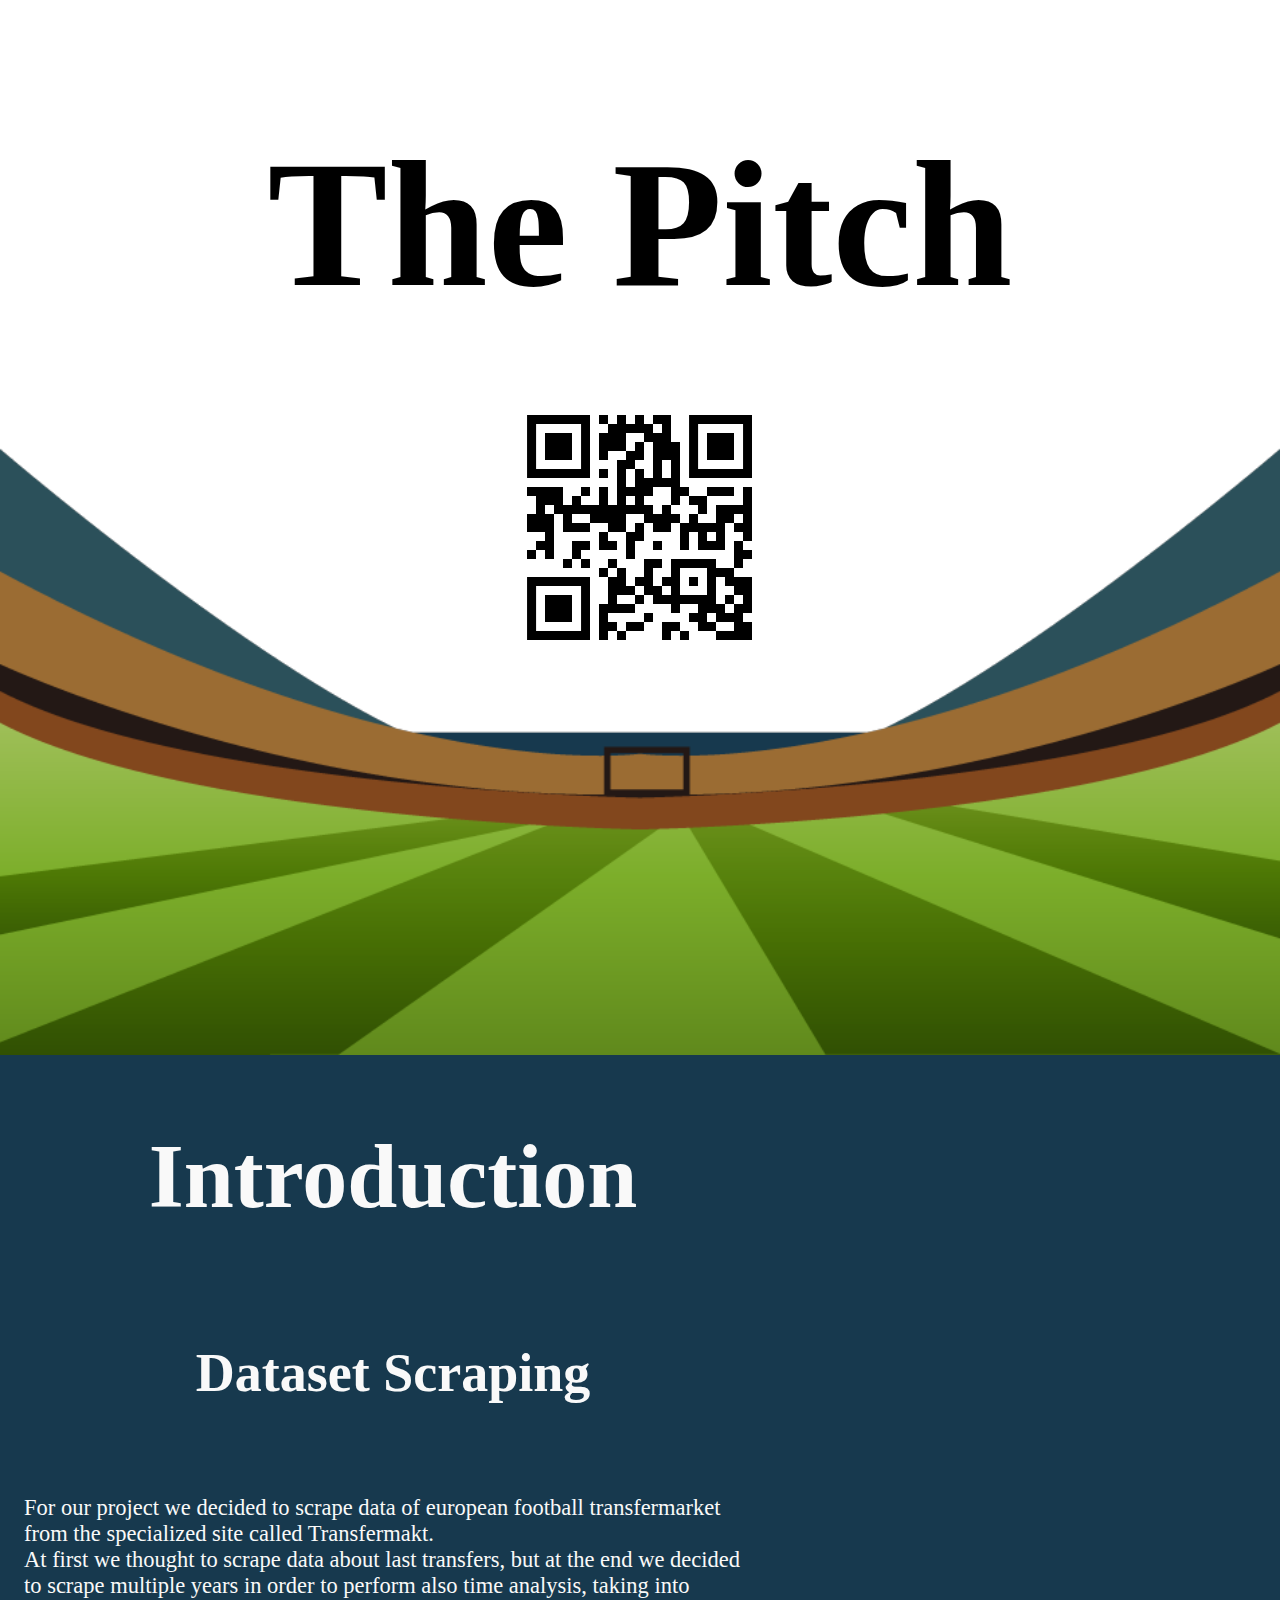
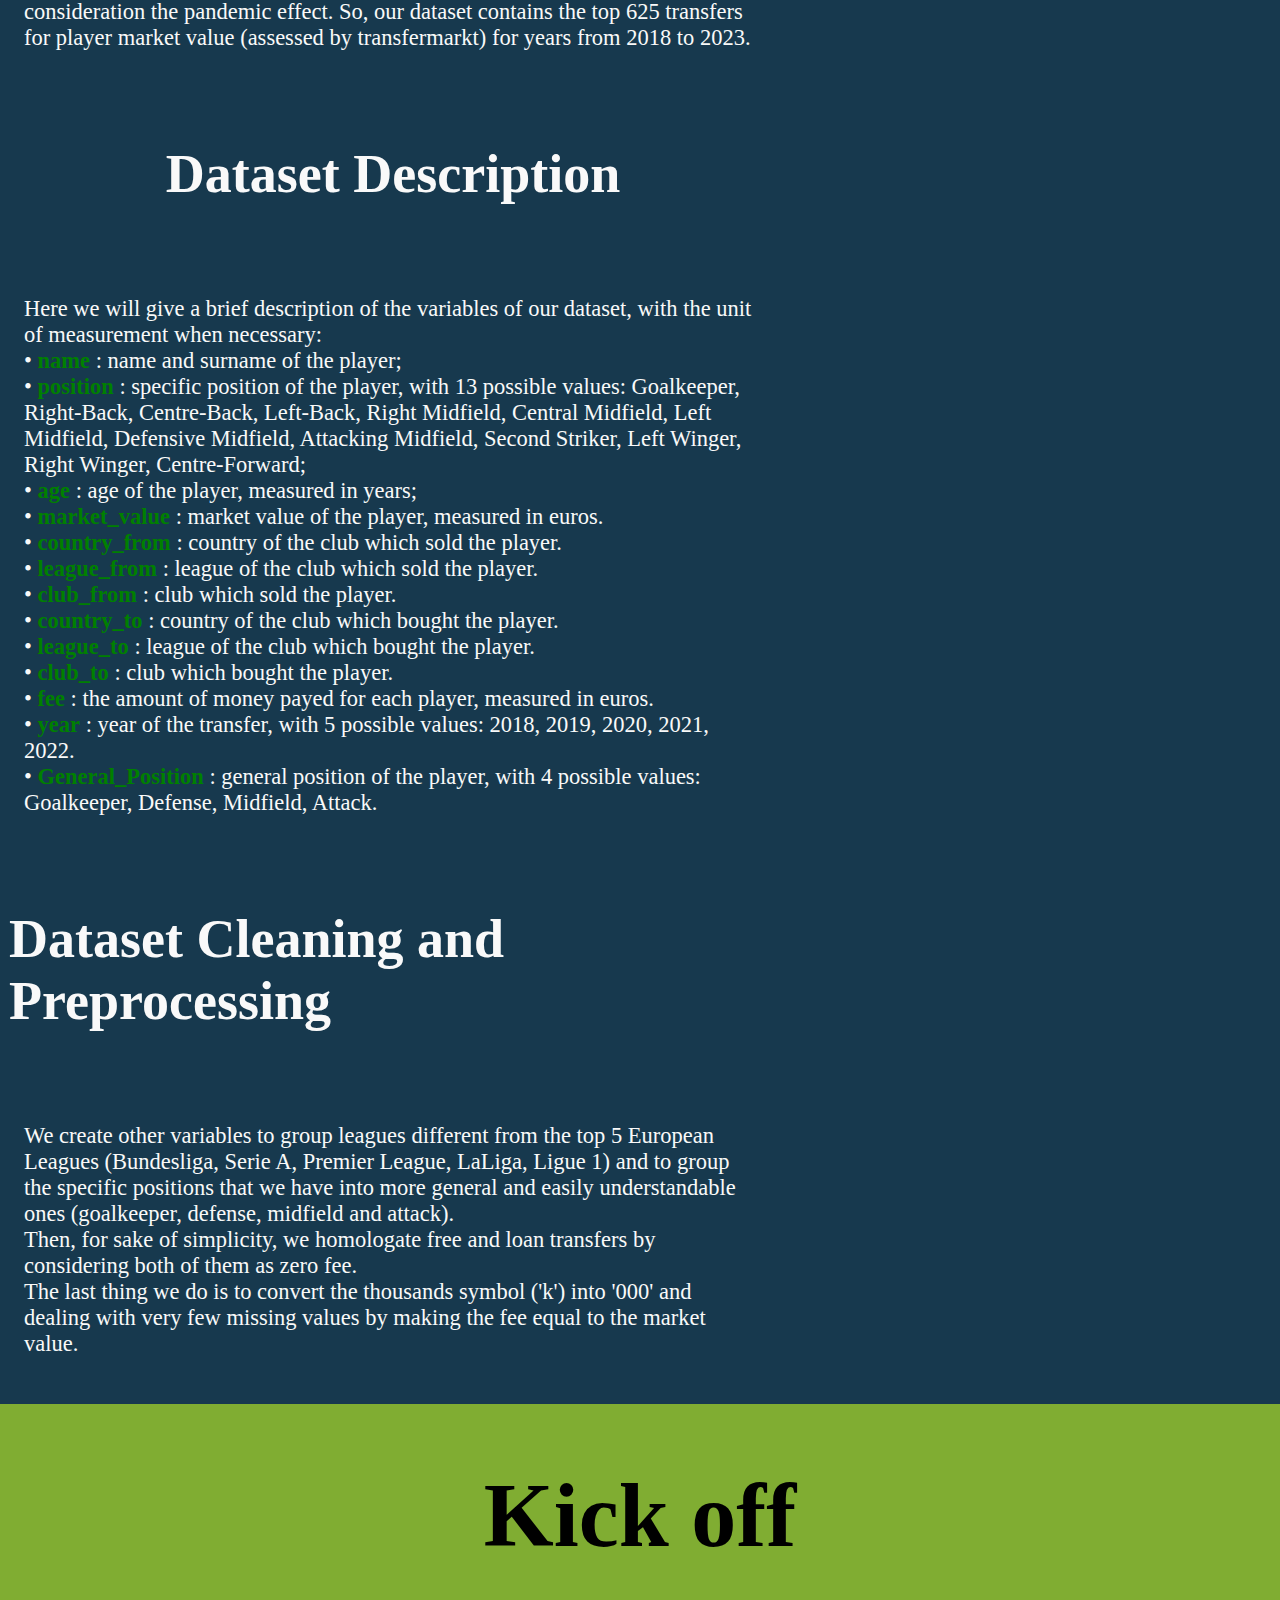
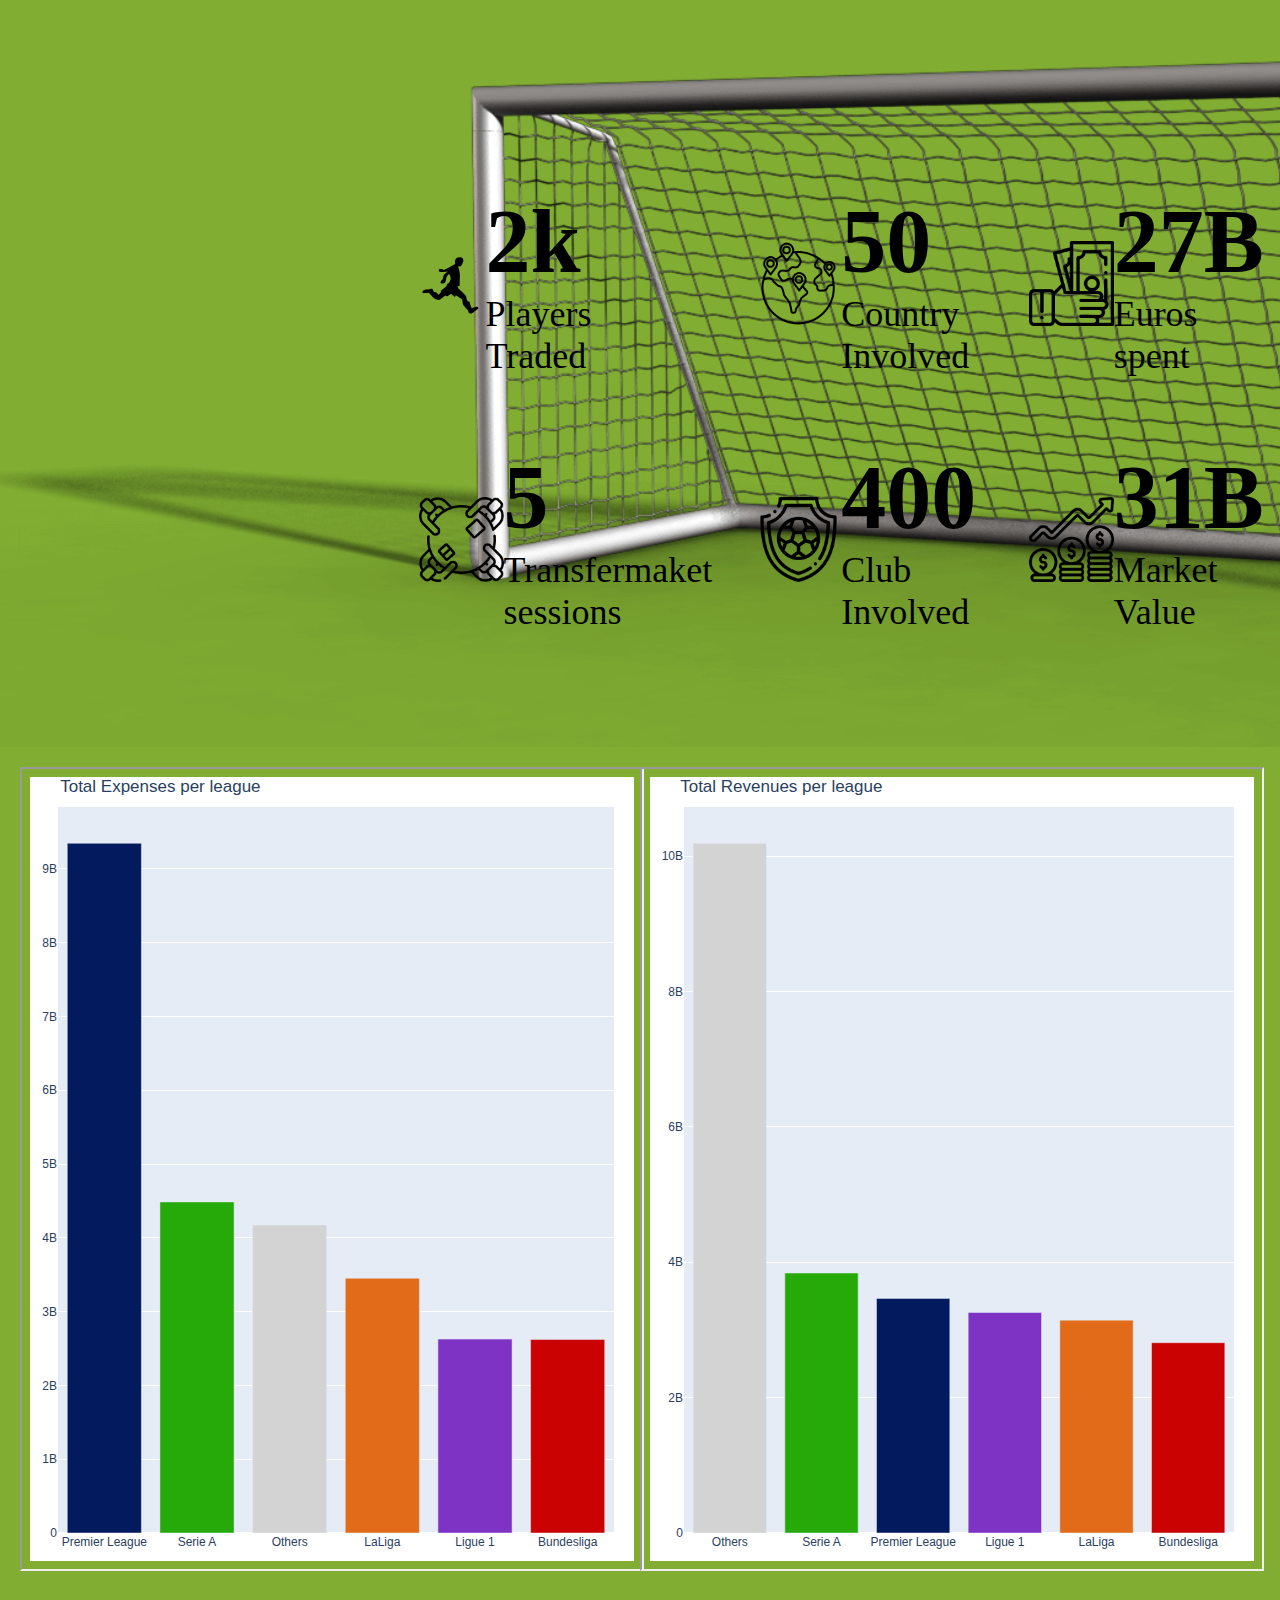
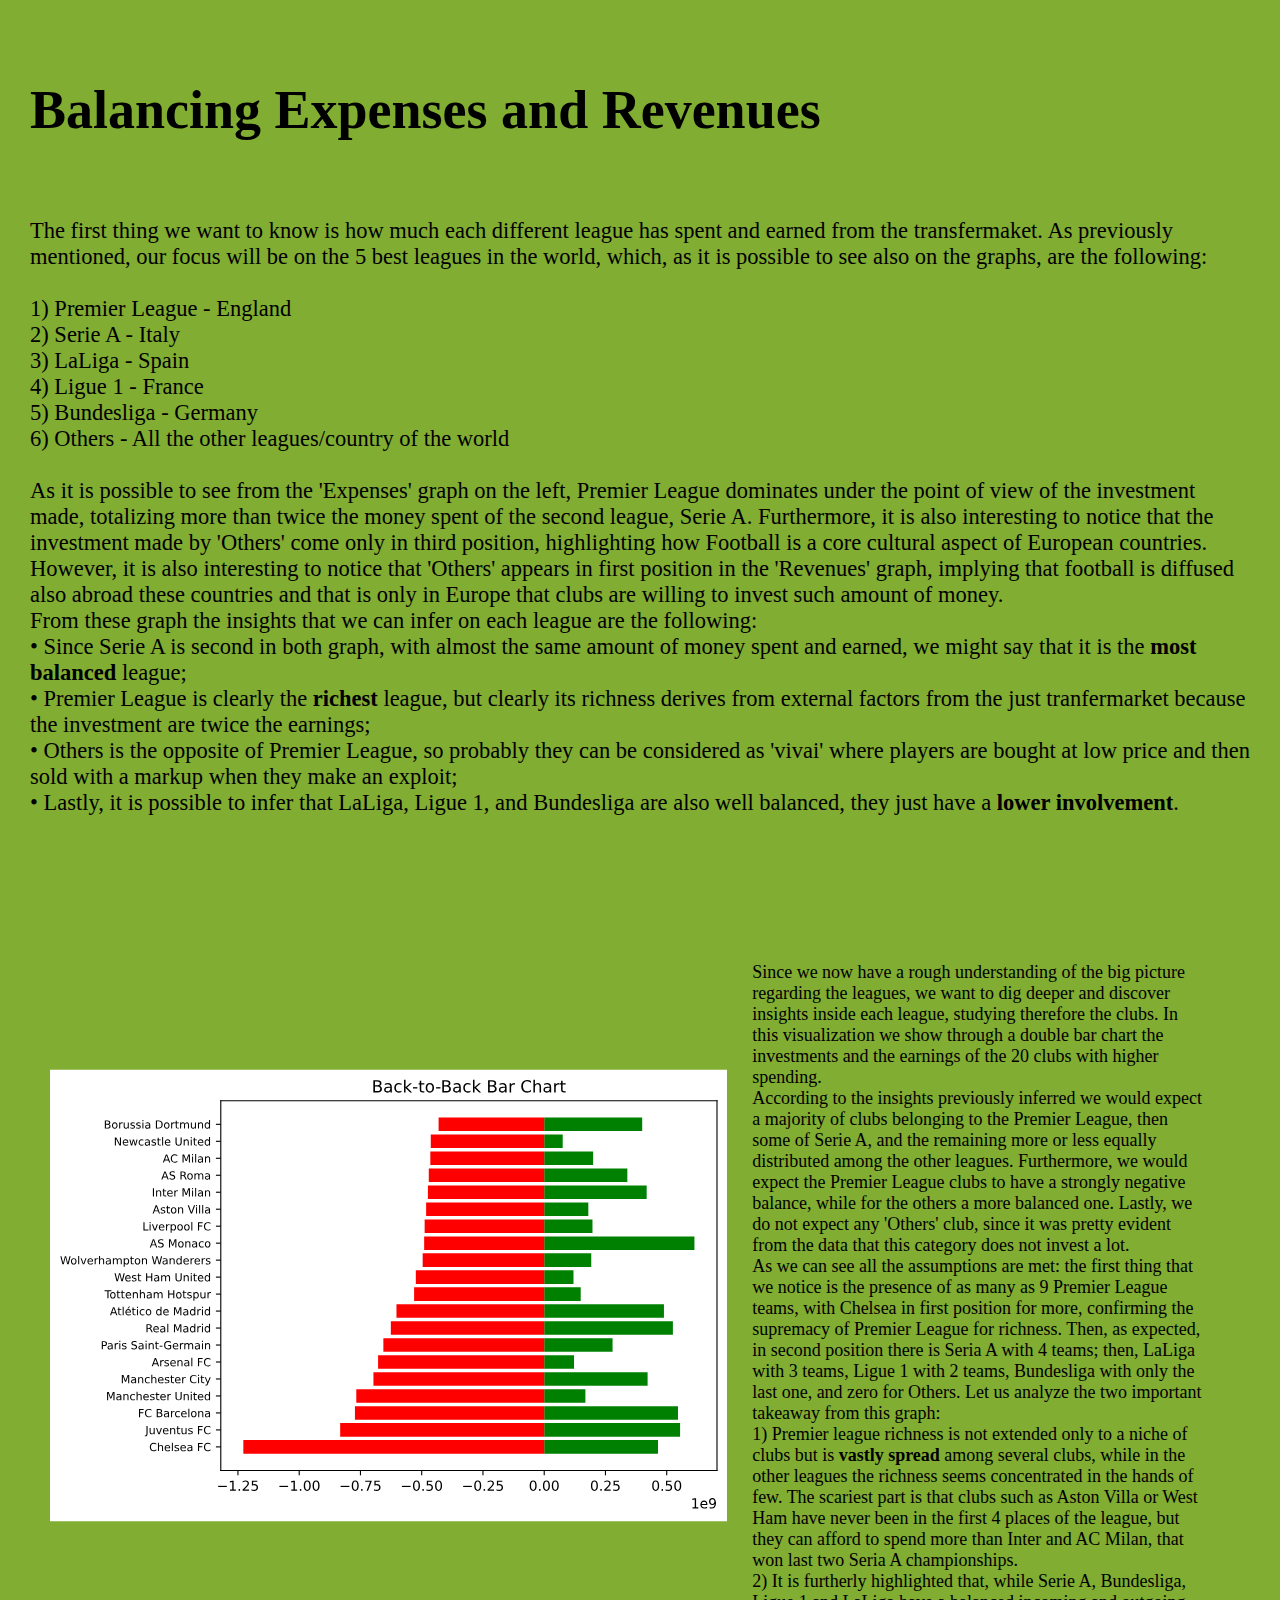
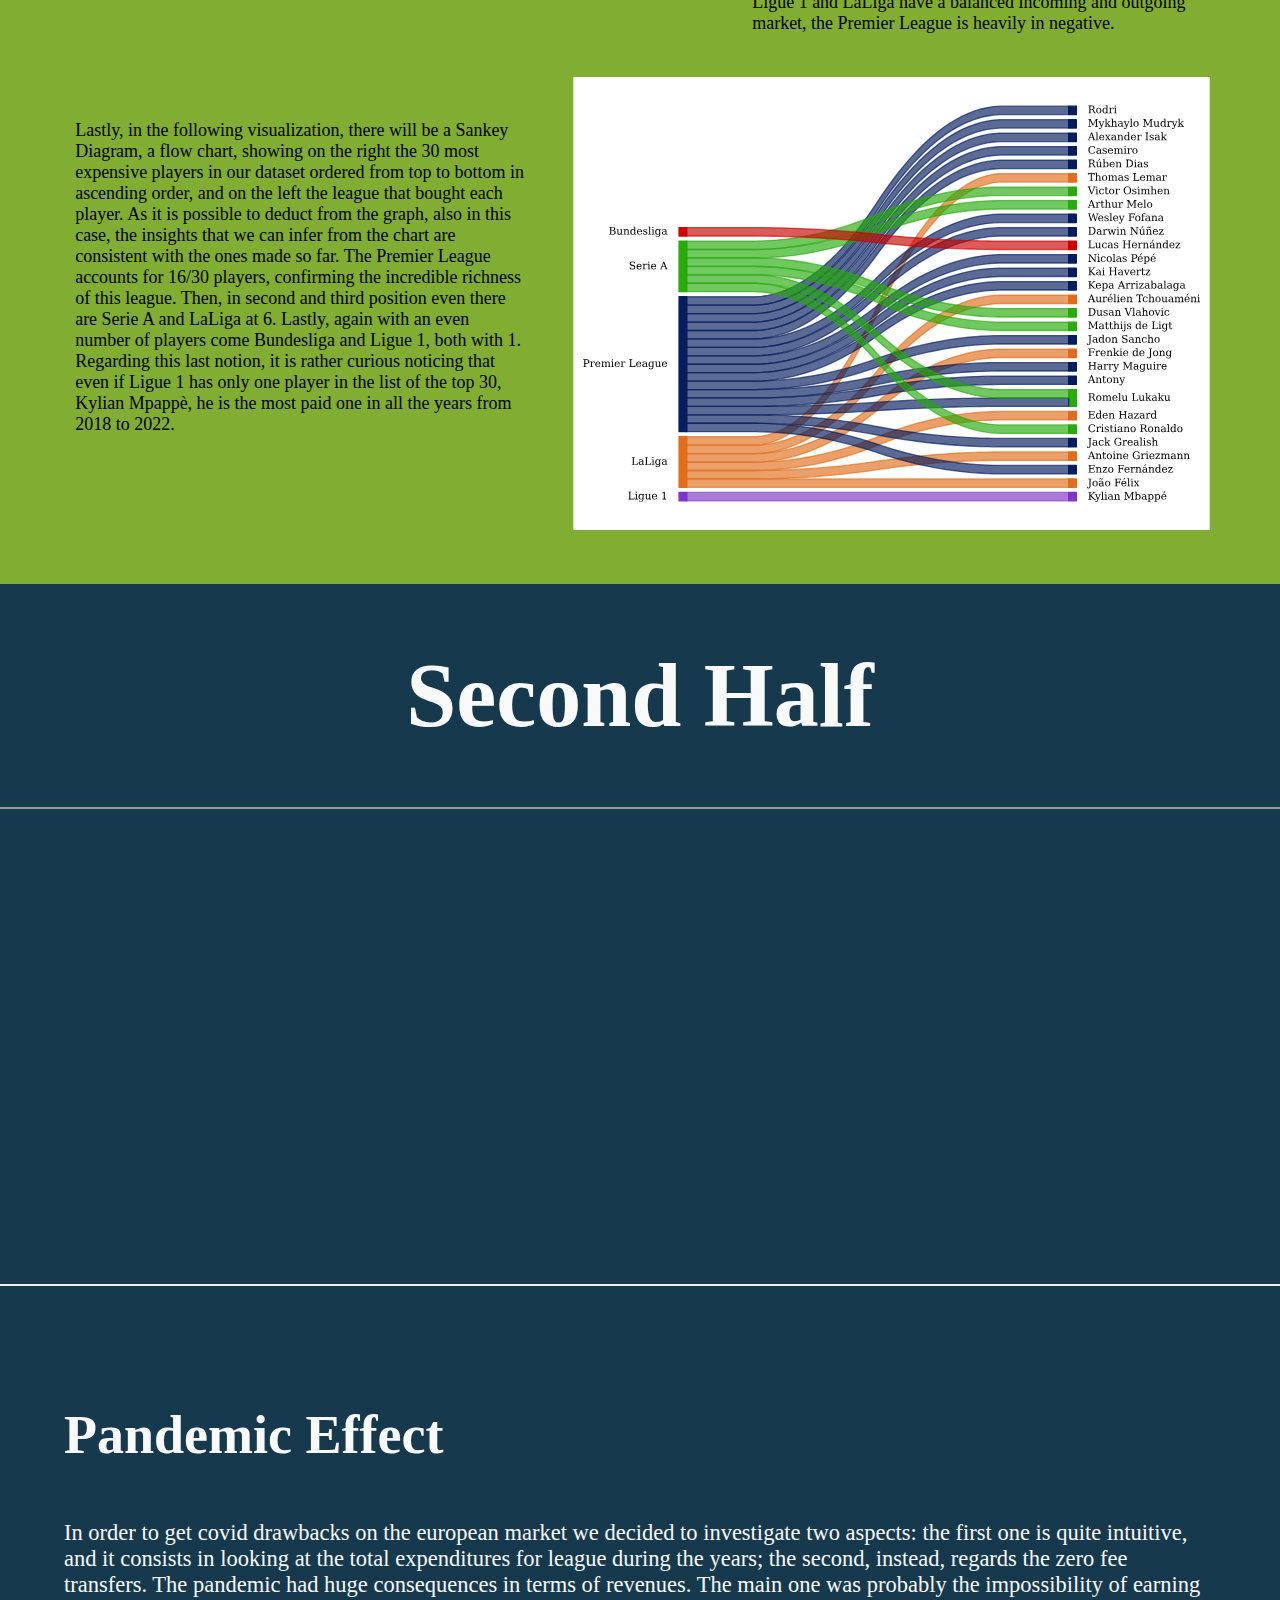
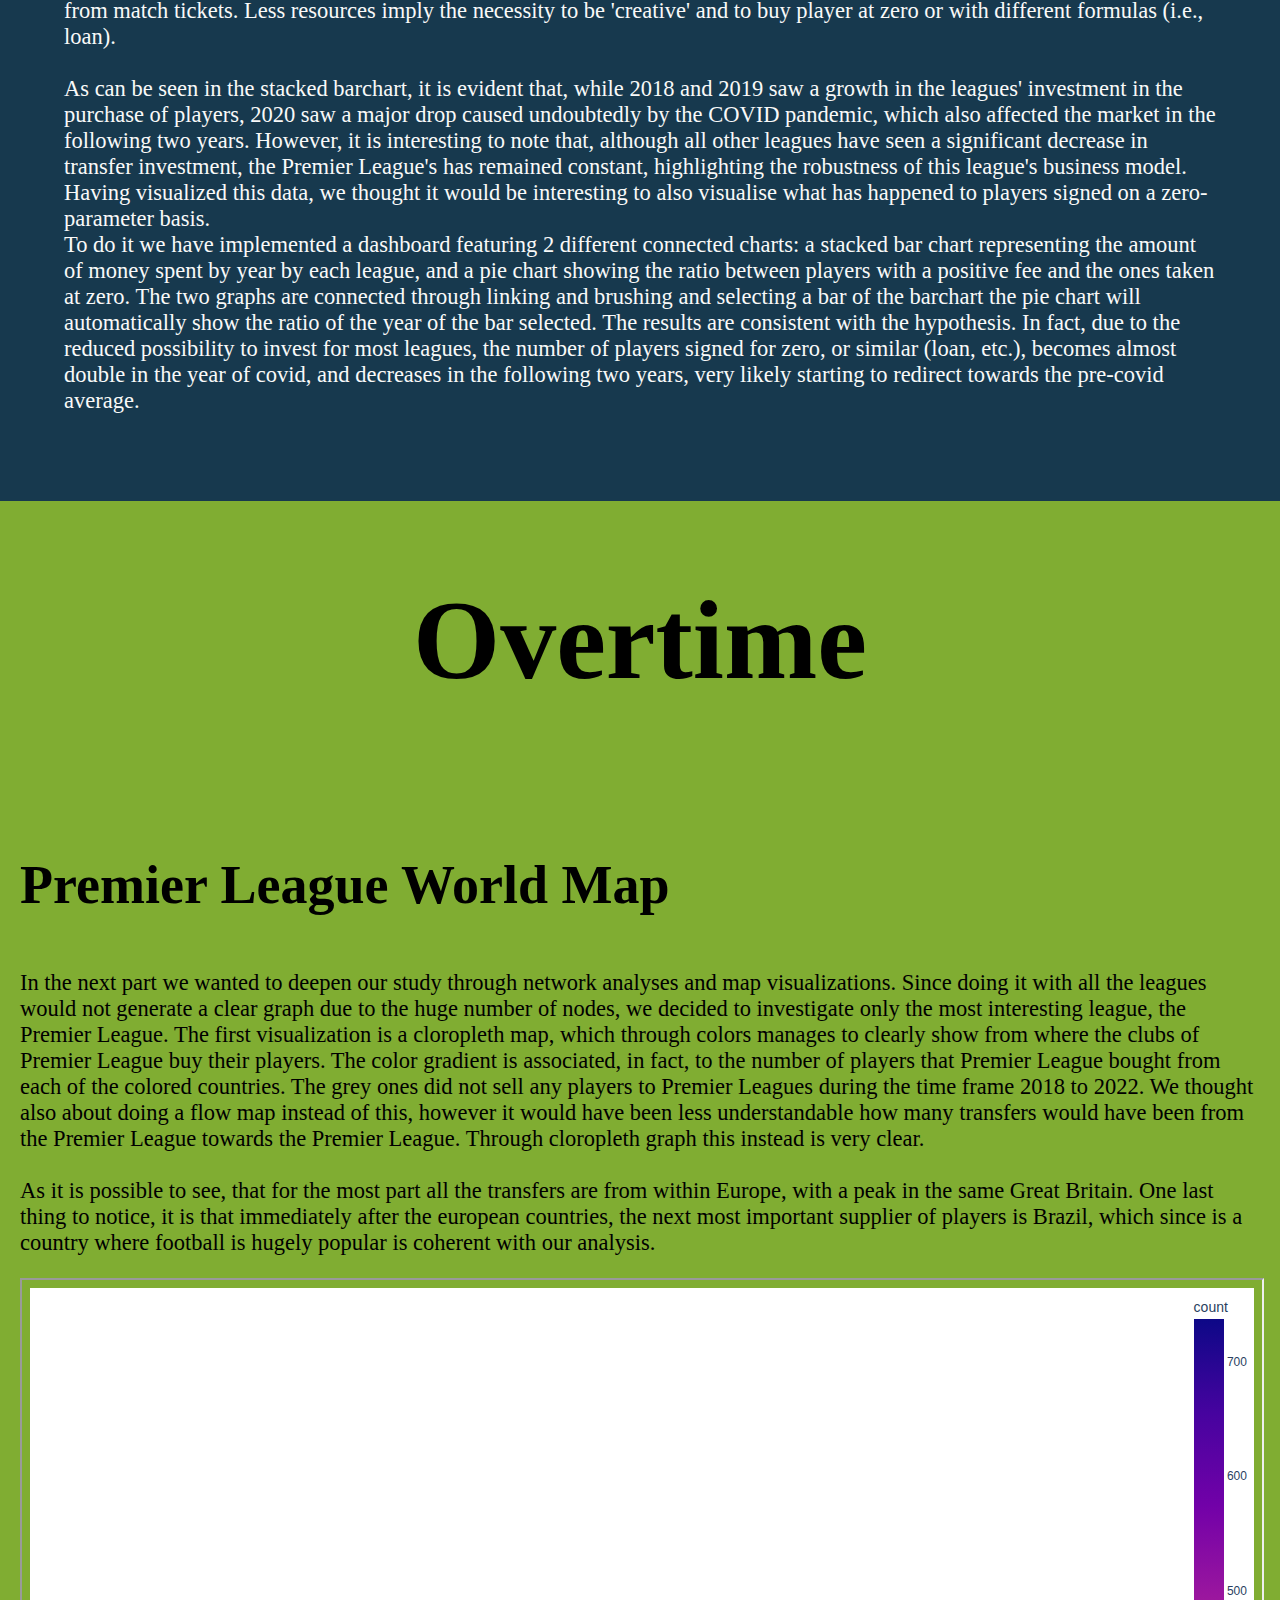
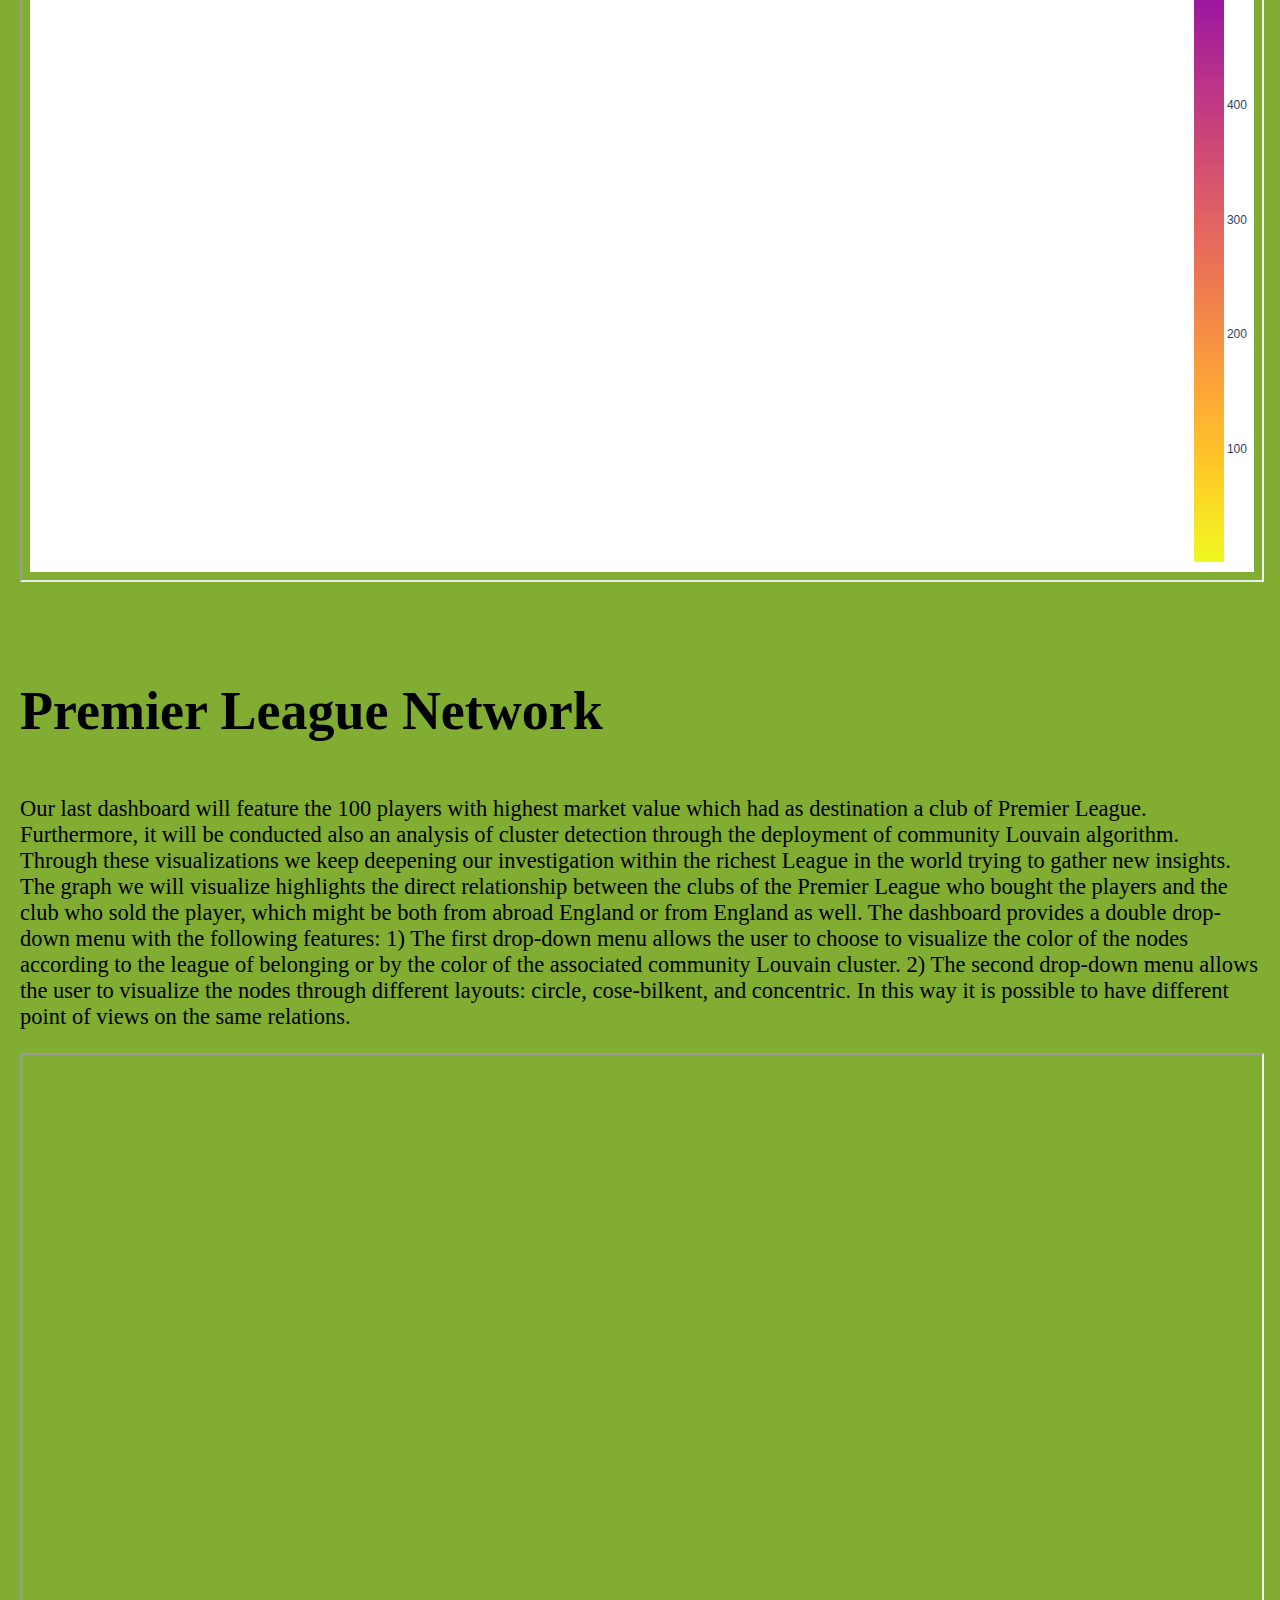
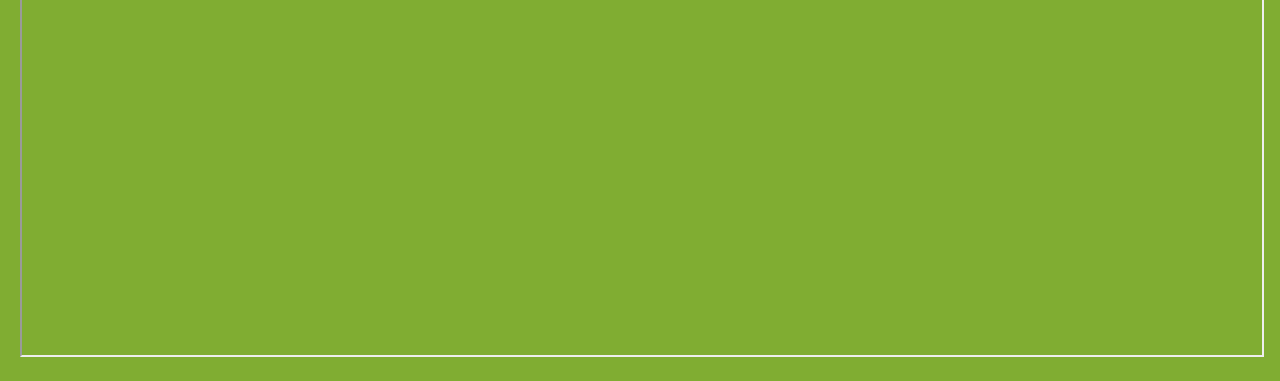
<file: index.html>
<!DOCTYPE html>
<html>
  <head>
    <title>The pitch</title>
    <link rel="stylesheet" href="style.css">
    <meta name="viewport" content="width=device-width,initial-scale=1.0">
  </head>
  <body>
    <div class="first-page">

        <h1>The Pitch</h1>
        <img src="/icon/stadium.png" id="stadium">

    </div>

    <div class="second-page">
        <div class="text-wrapper">
            <h1>Introduction</h1>
            <h3>Dataset Scraping</h3>
            <p>
              For our project we decided to scrape data of european football transfermarket from the 
              specialized site called Transfermakt. <br>
               At first we thought to scrape data about last transfers,
               but at the end we decided to scrape multiple years in order to perform also time analysis, 
               taking into consideration the pandemic effect. So, our dataset contains the top 625 transfers 
               for player market value (assessed by transfermarkt) for years 
              from 2018 to 2023.
            </p>
            
            <h3>Dataset Description</h3>
            <p>
              Here we will give a brief description of the variables of our dataset, with the unit of measurement
               when necessary: <br>
              • <b>name</b> : name and surname of the player;<br>
              •	<b>position</b> : specific position of the player, with 13 possible values: Goalkeeper, Right-Back,
               Centre-Back, Left-Back, Right Midfield, Central Midfield, Left Midfield, Defensive Midfield,
                Attacking Midfield, Second Striker, Left Winger, Right Winger, Centre-Forward;<br>
              •	<b>age</b> : age of the player, measured in years;<br>
              •	<b>market_value</b> : market value of the player, measured in euros.<br>
              •	<b>country_from</b> : country of the club which sold the player.<br>
              •	<b>league_from</b> : league of the club which sold the player.<br>
              •	<b>club_from</b> : club which sold the player.<br>
              •	<b>country_to</b> : country of the club which bought the player.<br>
              •	<b>league_to</b> : league of the club which bought the player.<br>
              •	<b>club_to</b> : club which bought the player.<br>
              •	<b>fee</b> : the amount of money payed for each player, measured in euros.<br>
              •	<b>year</b> : year of the transfer, with 5 possible values: 2018, 2019, 2020, 2021, 2022.<br>
              •	<b>General_Position</b> : general position of the player, with 4 possible values: Goalkeeper, 
              Defense, Midfield, Attack.<br>
            </p> 
            <h3>Dataset Cleaning and Preprocessing</h3>
            <p>
              We create other variables to group leagues different from the top 5 European Leagues
               (Bundesliga, Serie A, Premier League, LaLiga, Ligue 1) and to group the specific positions
                that we have into more general and easily understandable ones (goalkeeper, defense, midfield and attack). <br>
                 Then, for sake of simplicity, we homologate free and loan transfers by considering both of them as zero
                  fee. <br> The last thing we do is to convert the thousands symbol ('k') into '000' and dealing with very few
                   missing values by making the fee equal to the market value.
            </p>
        </div>
        <div class="img-wrapper">

          <img src="/icon/ref.png" id="referee">
          
        </div>
        

    </div> 
    <div class="kickoff">

      <h1>Kick off</h1>
      

    </div> 
    <div class="third-page">
      <div class="stats-wrapper">
        <div class="stat-wrapper">

          <img src="/icon/player.png">
          <div class="stats-test-wrapper">
            <h3>2k</h3>
            <p>Players Traded</p>
          </div>

        </div>

        <div class="stat-wrapper">

          <img src="/icon/country.png">
          <div class="stats-test-wrapper">
            <h3>50</h3>
            <p>Country Involved</p>
          </div>

        </div>

        <div class="stat-wrapper">

          <img src="/icon/money.png">
          <div class="stats-test-wrapper">
            <h3>27B</h3>
            <p>Euros spent</p>
          </div>

        </div>
        
        <div class="stat-wrapper">

            <img src="/icon/transfermarket.png">
            <div class="stats-test-wrapper">
              <h3>5</h3>
              <p>Transfermaket sessions</p>
            </div>
  
        </div>
  
        <div class="stat-wrapper">
  
            <img src="/icon/club.png">
            <div class="stats-test-wrapper">
              <h3>400</h3>
              <p>Club Involved</p>
            </div>
  
        </div>
  
        <div class="stat-wrapper">
  
            <img src="/icon/market.png">
            <div class="stats-test-wrapper">
              <h3>31B</h3>
              <p>Market Value</p>
            </div>

        </div>
      </div>
    </div> 

    <div class="fourth-page">

      <div class="plot-wrapper">

        <div class="plot1">
          <center><iframe src="plot/expenses_barchart.html"></iframe></center>
        </div>
        


        <div class="plot2">
          <center><iframe src="/plot/revenues_barchart.html" ></iframe></center>
        </div>

    </div>

      <div class="test-wrapper">
        <h3>Balancing Expenses and Revenues</h3>
        <p> 
          The first thing we want to know is how much each different league has spent and earned from the transfermaket.
           As previously mentioned, our focus will be on the 5 best leagues in the world, which, as it is possible to see
            also on the graphs, are the following: <br><br>
          1)	Premier League - England <br>
          2)	Serie A - Italy <br>
          3)	LaLiga - Spain <br>
          4)	Ligue 1 - France <br>
          5)	Bundesliga - Germany <br>
          6)	Others - All the other leagues/country of the world <br><br>
          As it is possible to see from the 'Expenses' graph on the left, Premier League dominates under the point 
          of view of the investment made, totalizing more than twice the money spent of the second league, Serie A. 
          Furthermore, it is also interesting to notice that the investment made by 'Others' come only in third position,
           highlighting how Football is a core cultural aspect of European countries.
          However, it is also interesting to notice that 'Others' appears in first position in the 'Revenues' graph,
           implying that football is diffused also abroad these countries and that is only in Europe that clubs are 
           willing to invest such amount of money. <br> 
          
          From these graph the insights that we can infer on each league are the following: <br> 
          • Since Serie A is second in both graph, with almost the same amount of money spent and earned, we might say that it is the <b>most balanced </b>
          league; <br>
          • Premier League is clearly the <b>richest</b> league, but clearly its richness derives from external factors from the just tranfermarket because the investment are twice the earnings; <br>
          • Others is the opposite of Premier League, so probably they can be considered as 'vivai' where players are bought at low price and then sold with a markup when they make an exploit; <br>
          • Lastly, it is possible to infer that LaLiga, Ligue 1, and Bundesliga are also well balanced, they just have a <b>lower involvement</b>.</p>
      </div>

    </div>

    <div class="fifth-page">
      <div class='plot-wrapper'>

        <div class="plot1">
          <center><img src="/plot/raph3.svg"/> </center>
        </div>

        <div class="test-wrapper">
          <p>Since we now have a rough understanding of the big picture regarding the leagues, we want to dig deeper and discover insights inside each league, studying therefore the
            clubs. In this visualization we show through a double bar chart the investments and the earnings of the 20 clubs with higher spending. <br>
            
            According to the insights previously inferred we would expect a majority of clubs belonging to the Premier League, then some of Serie A, and the remaining more or less 
            equally distributed among the other leagues. Furthermore, we would expect the Premier League clubs to have a strongly negative balance, while for the others a more 
            balanced one. Lastly, we do not expect any 'Others' club, since it was pretty evident from the data that this category does not invest a lot. <br>
            
            As we can see all the assumptions are met: the first thing that we notice is the presence of as many as 9 Premier League teams, with Chelsea in first position for more, confirming the supremacy of Premier League for richness. Then, as expected, in second position there is Seria A with 4 teams; then, LaLiga with 3 teams, Ligue 1 with 2 teams, Bundesliga with only the last one, and zero for Others.
            Let us analyze the two important takeaway from this graph: <br>
            1) Premier league richness is not extended only to a niche of clubs but is <b>vastly spread</b> among several clubs, while in the other leagues the richness seems concentrated 
            in the hands of few. The scariest part is that clubs such as Aston Villa or West Ham have never been in the first 4 places of the league, but they can afford to spend more
             than Inter and AC Milan, that won last two Seria A championships. <br>
            
            2) It is furtherly highlighted that, while Serie A, Bundesliga, Ligue 1 and LaLiga have a balanced incoming and outgoing market, the Premier League is heavily in 
            negative. <br>
          </p>
        </div>

    </div>
    
    <div class='plot-wrapper'>

      <div class="test-wrapper">
        <p>Lastly, in the following visualization, there will be a Sankey Diagram, a flow chart, showing on the right the 30 most expensive players in our dataset ordered from top to bottom in ascending order,
          and on the left the league that bought each player. As it is possible to deduct from the graph, also in this case, the insights that we can infer from the chart are consistent with the ones
           made so far. The Premier League accounts for 16/30 players, confirming the incredible richness of this league. Then, in second and third position even there are Serie A and LaLiga 
          at 6. Lastly, again with an even number of players come Bundesliga and Ligue 1, both with 1. <br>
          Regarding this last notion, it is rather curious noticing that even if Ligue 1 has only one player in the list of the top 30, Kylian Mpappè,
          he is the most paid one in all the years from 2018 to 2022.</p>
      </div>

      <div class="plot2">
        <center><img src="/plot/raph4.svg" height="482" width="677"></iframe></center>
      </div>

    </div>

  </div>

  <div class="sixth-page">
    <div class="title-wrapper">
      <h1>Second Half</h1>
    </div>

    <iframe src="https://linking-and-brushing-xruh.onrender.com" height="475" width="1423"></iframe>
    <div class="test-wrapper">
      <h3>Pandemic Effect</h3>
      <p> 
        In order to get covid drawbacks on the european market we decided to investigate two aspects: the first one is quite intuitive, and it consists in looking at the total expenditures for league during the years;
        the second, instead, regards the zero fee transfers. The pandemic had huge consequences in terms of revenues. The main one was probably the impossibility of earning from match tickets.
        Less resources imply the necessity to be 'creative' and to buy player at zero or with different formulas (i.e., loan). <br> <br>

        As can be seen in the stacked barchart, it is evident that, while 2018 and 2019 saw a growth in the leagues' investment in the purchase of players, 2020 saw a major drop caused undoubtedly 
        by the COVID pandemic, which also affected the market in the following two years.
        However, it is interesting to note that, although all other leagues have seen a significant decrease in transfer investment, the Premier League's has remained constant, highlighting the 
        robustness of this league's business model.
        Having visualized this data, we thought it would be interesting to also visualise what has happened to players signed on a zero-parameter basis. <br>
        To do it we have implemented a dashboard featuring 2 different connected charts: a stacked bar chart representing the amount of money spent by year by each league, and a pie chart showing
         the ratio between players with a positive fee and the ones taken at zero. The two graphs are connected through linking and brushing and selecting a bar of the barchart the pie chart will
          automatically show the ratio of the year of the bar selected.
        The results are consistent with the hypothesis. In fact, due to the reduced possibility to invest for most leagues, the number of players signed for zero, or similar (loan, etc.), becomes 
        almost double in the year of covid, and decreases in the following two years, very likely starting to redirect towards the pre-covid average.</p>
    </div>

  </div>

  <div class="seventh-page">
    <h1>Overtime</h1>

    <div class="plot-wrapper1">
      <div class="plot5">
        <center><iframe src="/plot/raph5.html" height="482" width="800"></iframe></center>
      </div>

      <div class="test-wrapper">
        <h3>Premier League World Map</h3>
        <p>
          In the next part we wanted to deepen our study through network analyses and map visualizations. Since doing it with all the leagues would not generate a clear graph due to the huge number 
          of nodes, we decided to investigate only the most interesting league, the Premier League.
          The first visualization is a cloropleth map, which through colors manages to clearly show from where the clubs of Premier League buy their players. The color gradient is associated,
          in fact, to the number of players that Premier League bought from each of the colored countries. The grey ones did not sell any players to Premier Leagues during the time frame 2018 to 2022.
          We thought also about doing a flow map instead of this, however it would have been less understandable how many transfers would have been from the Premier League towards the Premier League. 
          Through cloropleth graph this instead is very clear.
          <br><br>
          As it is possible to see, that for the most part all the transfers are from within Europe, with a peak in the same Great Britain.
           One last thing to notice, it is that immediately after the european countries, the next most important supplier of players is Brazil, which since is a country where football is hugely 
           popular is coherent with our analysis.</p>
      </div>
    </div>
  

    <div class="plot-wrapper1">

      <div class="plot5">
        <center>    <iframe src="https://network-dashboard.onrender.com" ></iframe>        </center>
      </div>
      <div class="test-wrapper">
        <h3>Premier League Network</h3>
        <p>
          Our last dashboard will feature the 100 players with highest market value which had as destination a club of Premier League. Furthermore, it will be conducted also an analysis of cluster 
          detection through the deployment of community Louvain algorithm. Through these visualizations we keep deepening our investigation within the richest League in the world trying
           to gather new insights.
          The graph we will visualize highlights the direct relationship between the clubs of the Premier League who bought the players and the club who sold the player, which might be both from abroad 
          England or from England as well. 
          The dashboard provides a double drop-down menu with the following features:
          1)	The first drop-down menu allows the user to choose to visualize the color of the nodes according to the league of belonging or by the color of the associated community Louvain cluster.
          2)	The second drop-down menu allows the user to visualize the nodes through different layouts: circle, cose-bilkent, and concentric. In this way it is possible to have different point of views on the same relations.<p>
      </div>
      
    </div>
  </div>

  </body>

  


</html>
</file>
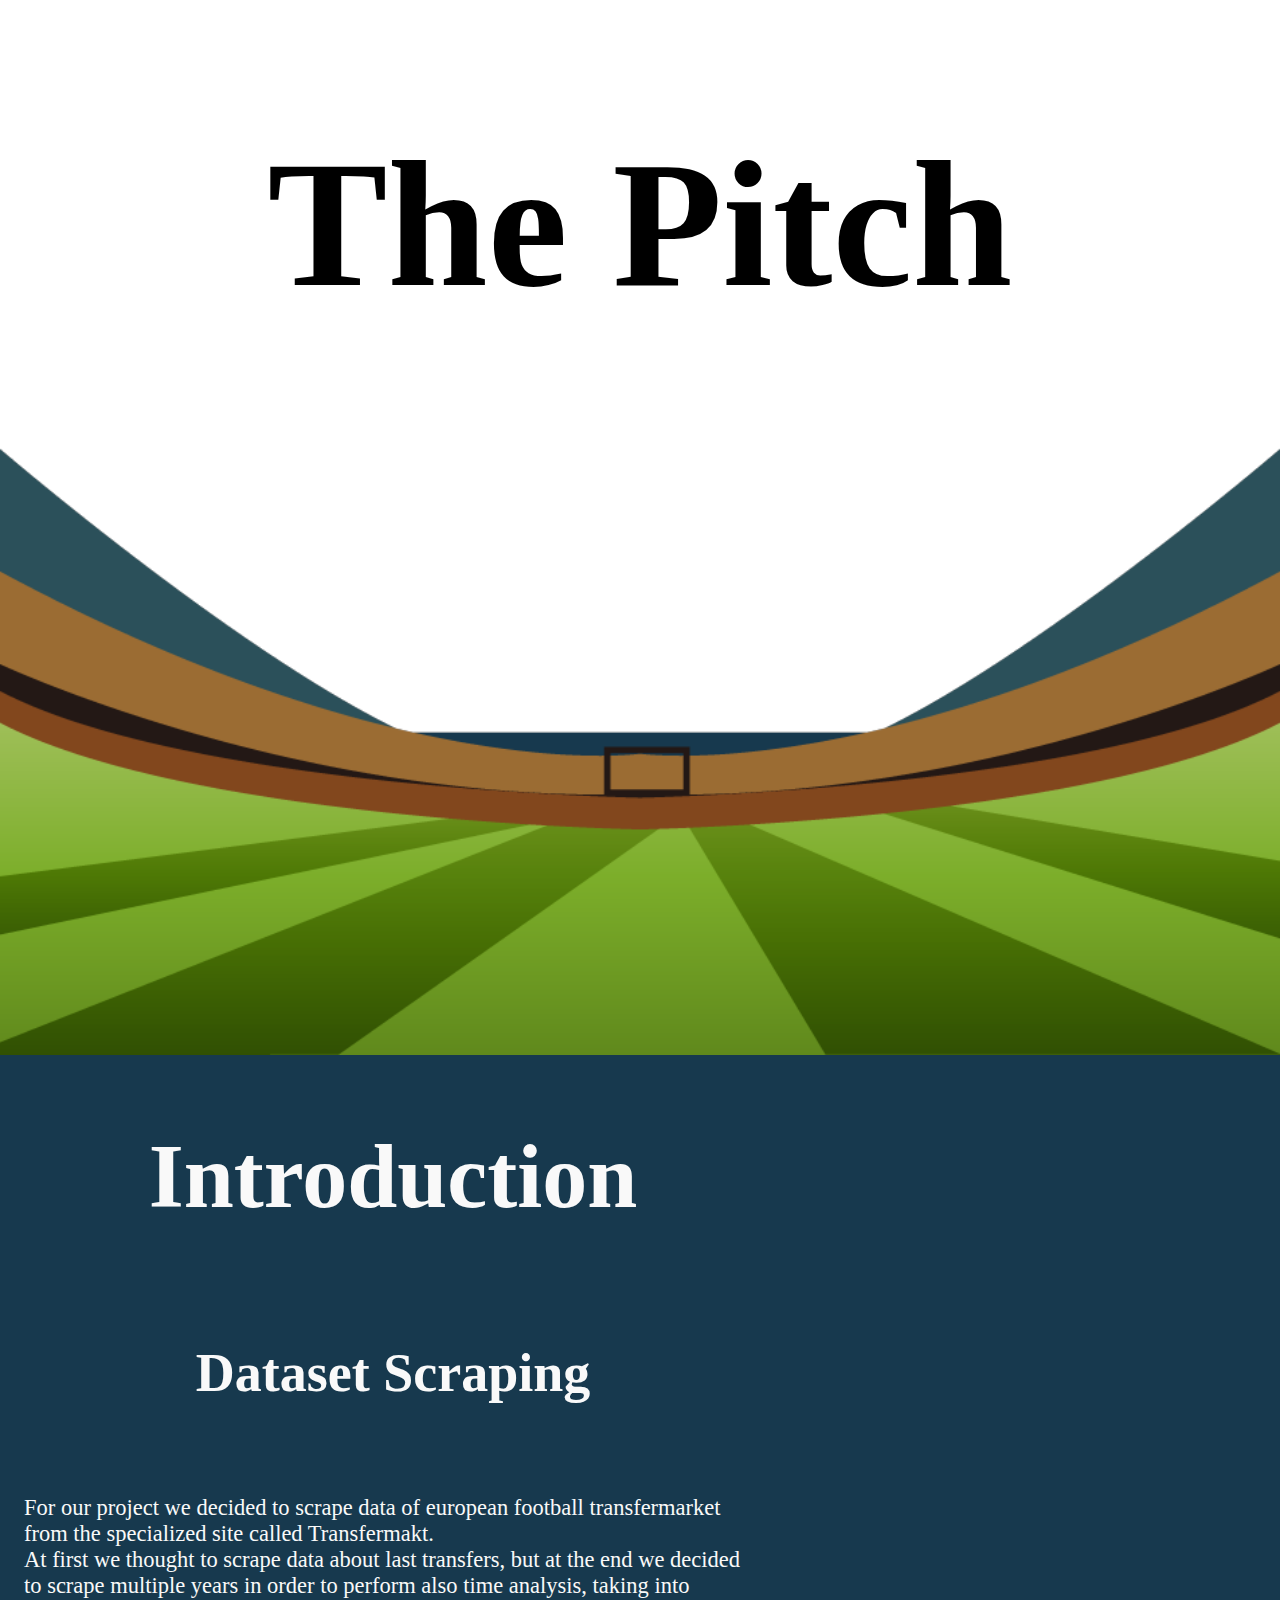
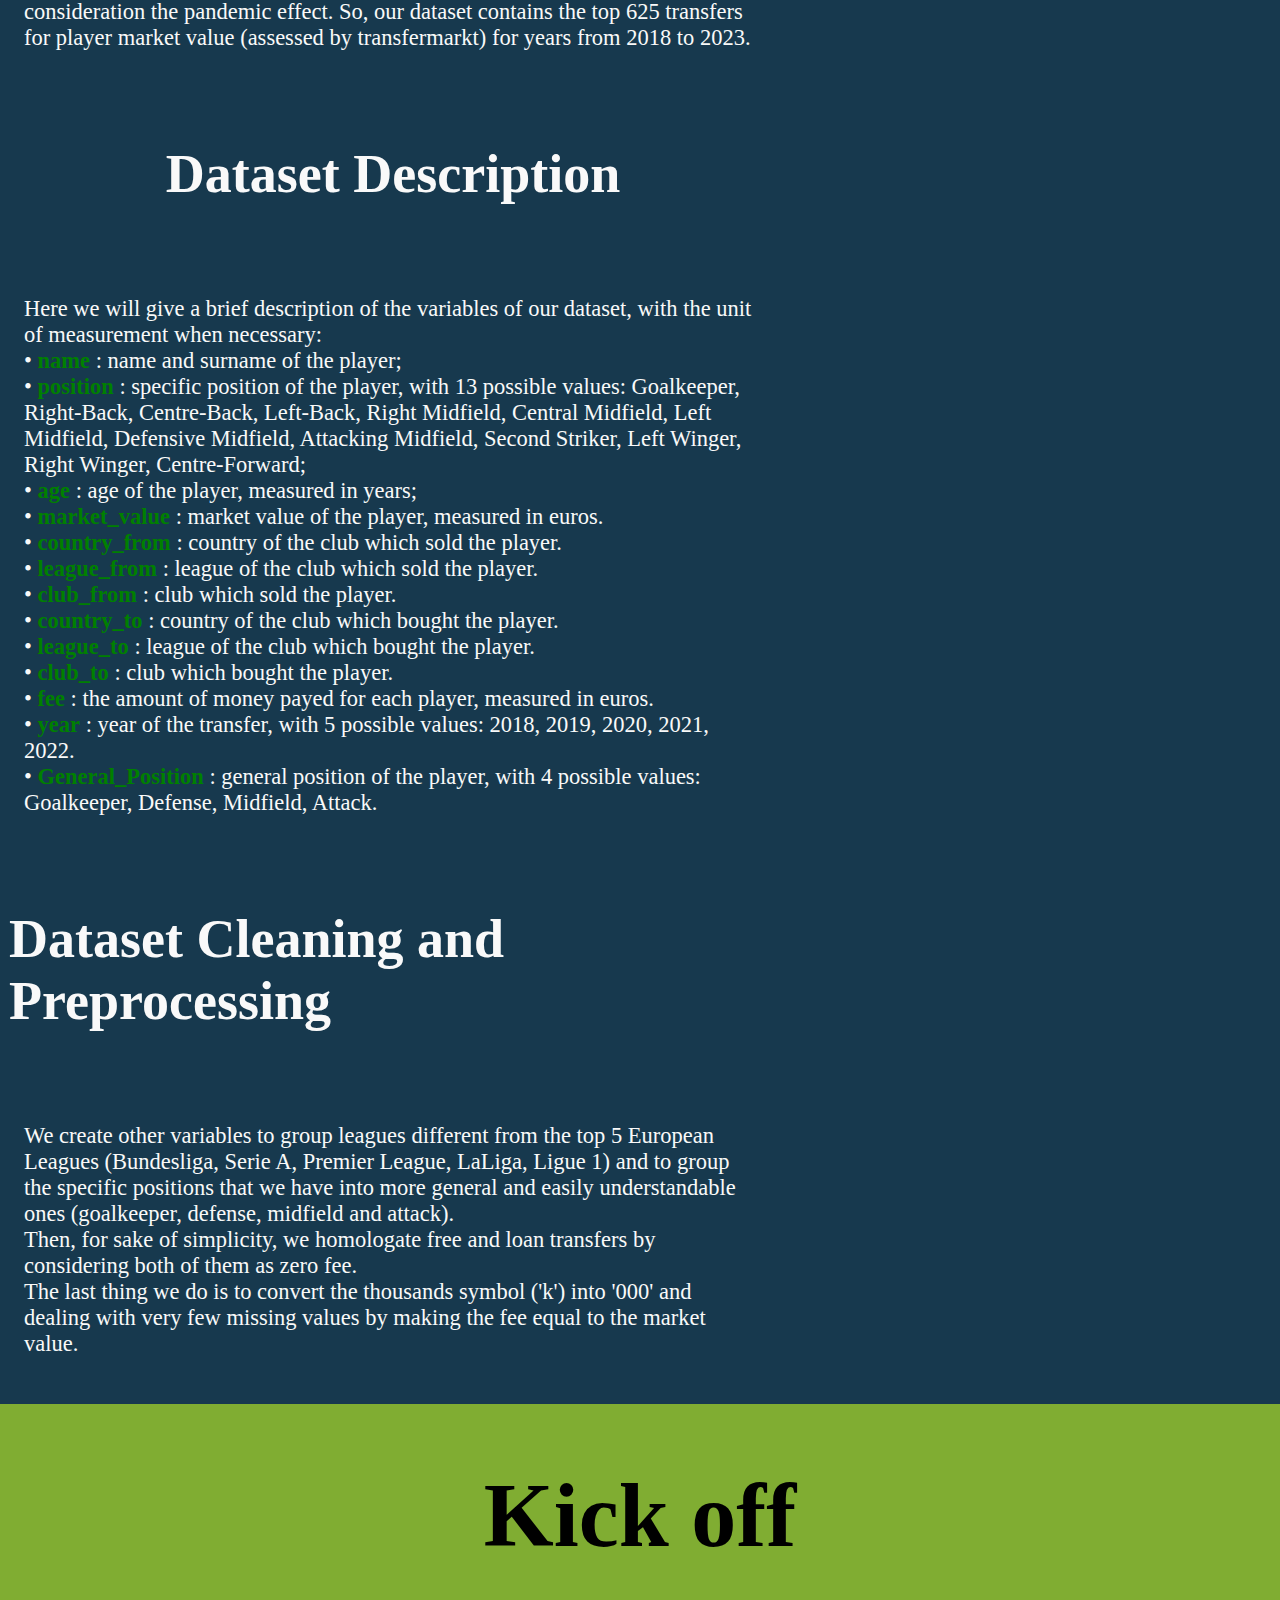
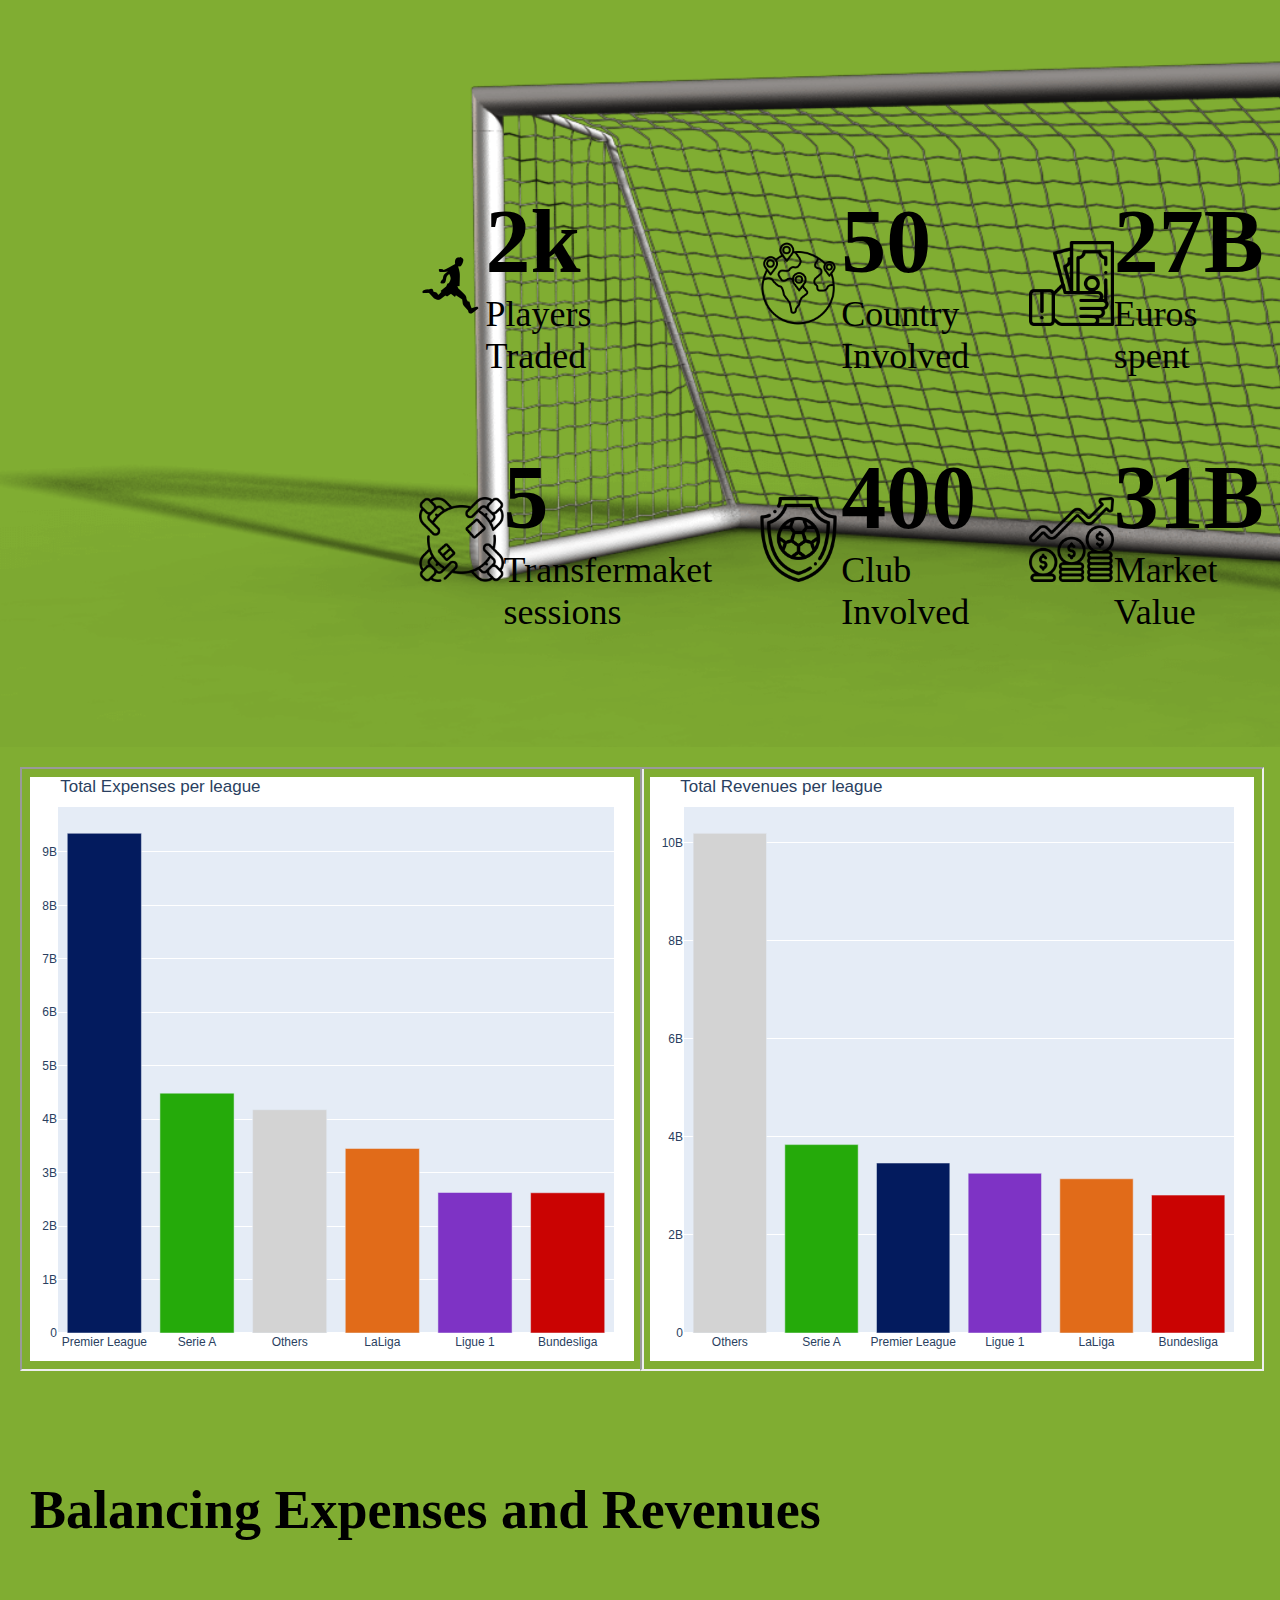
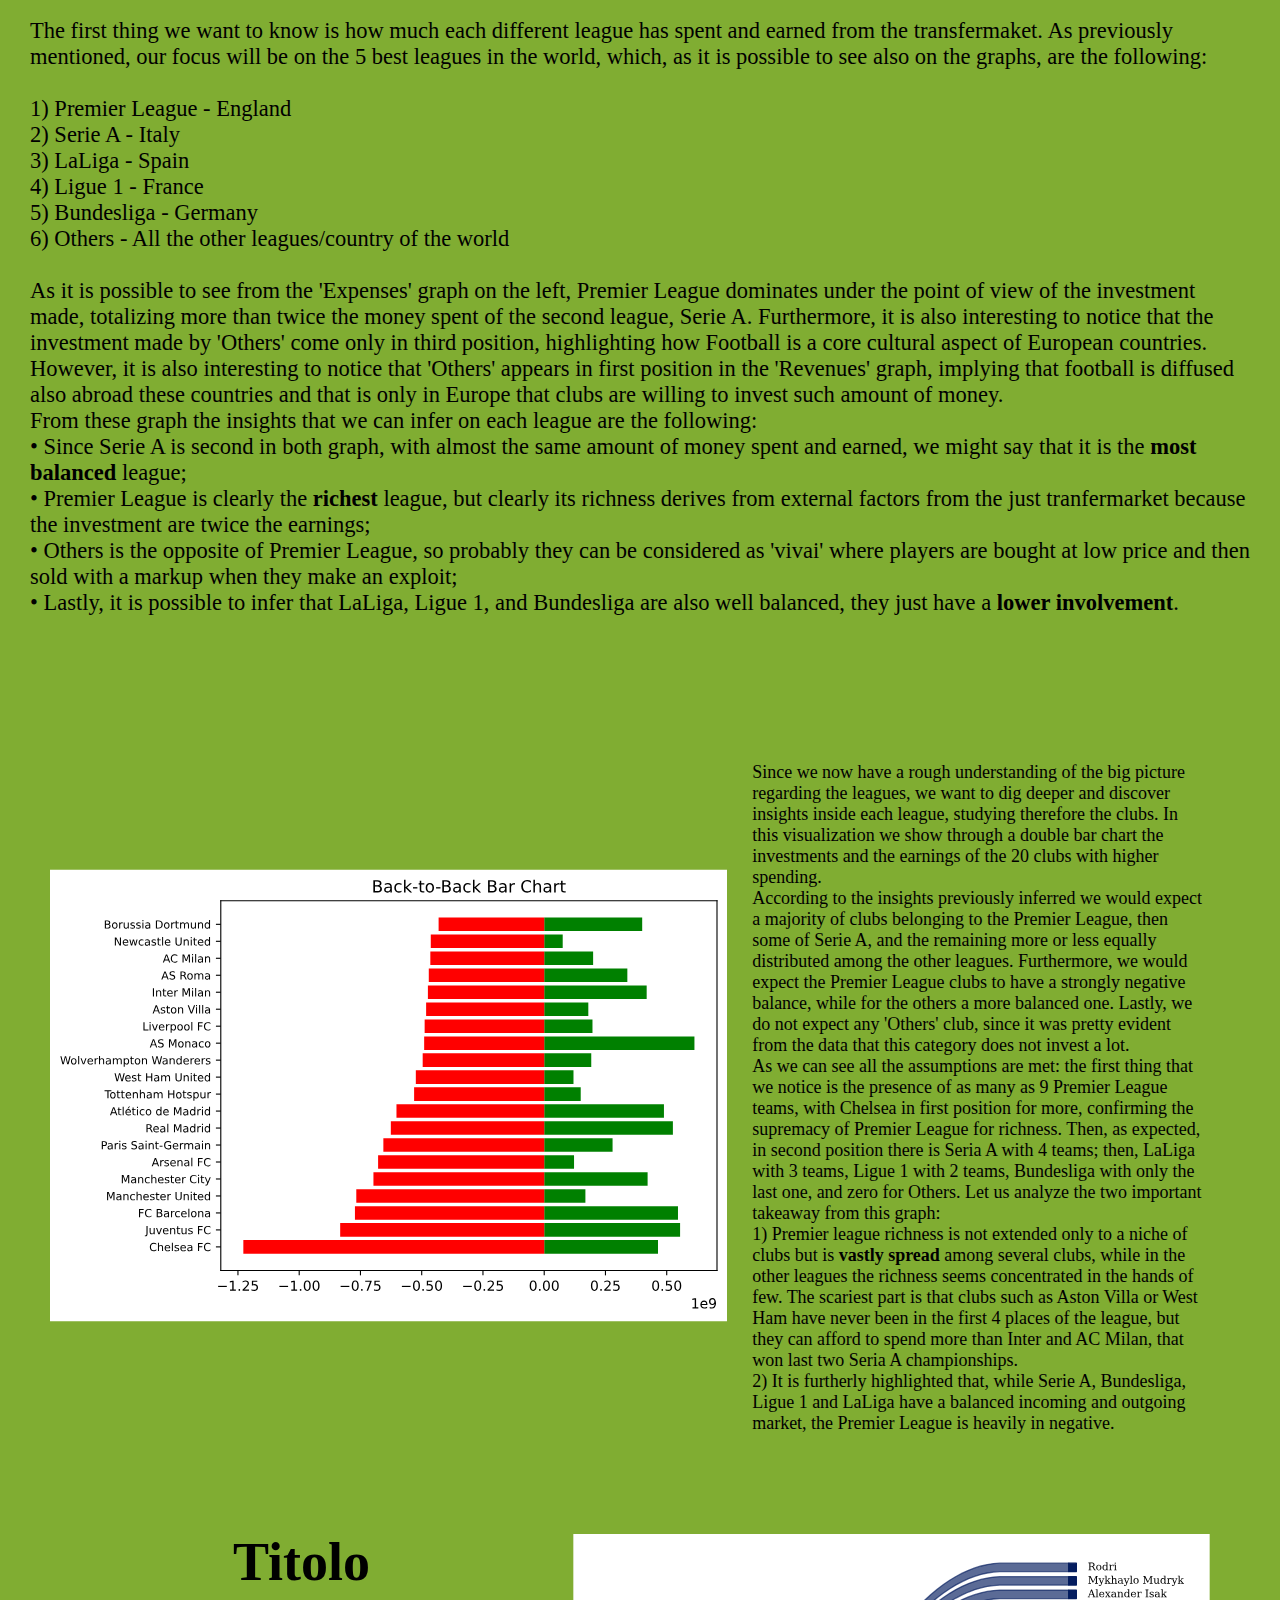
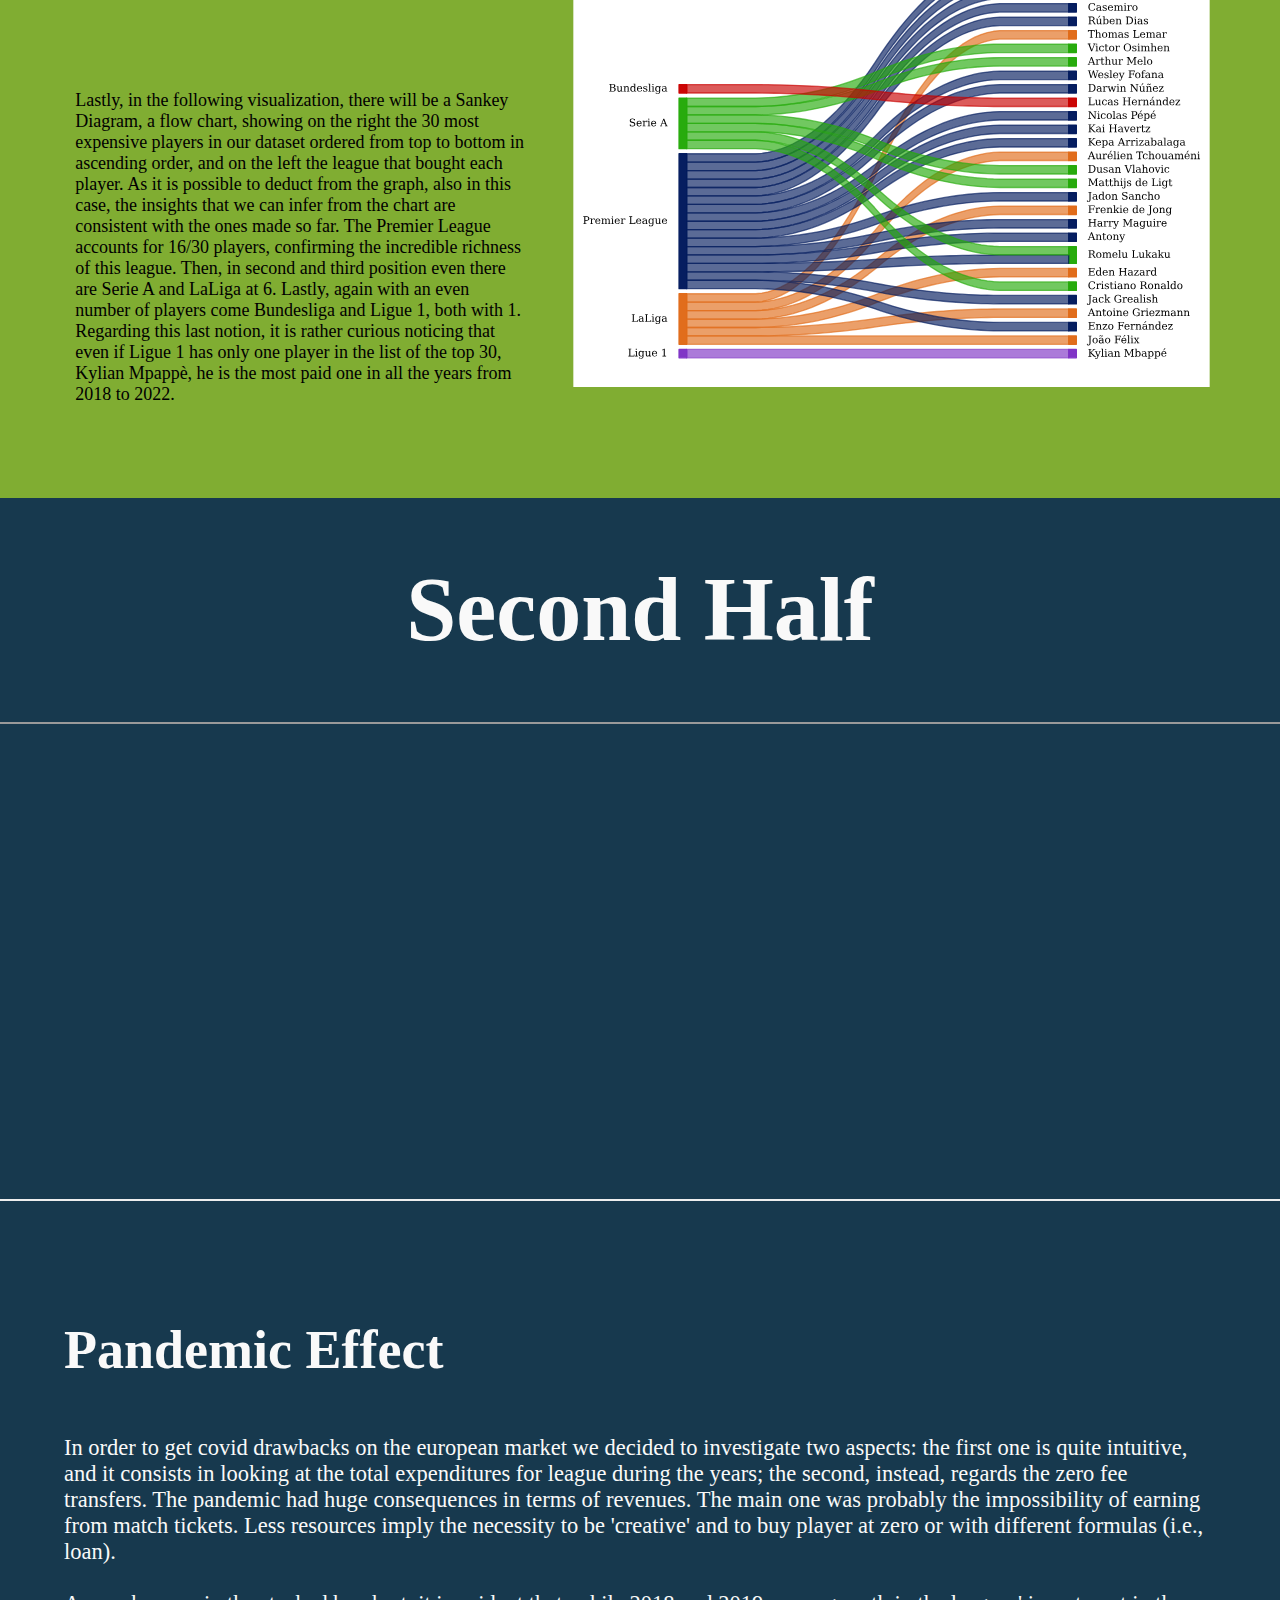
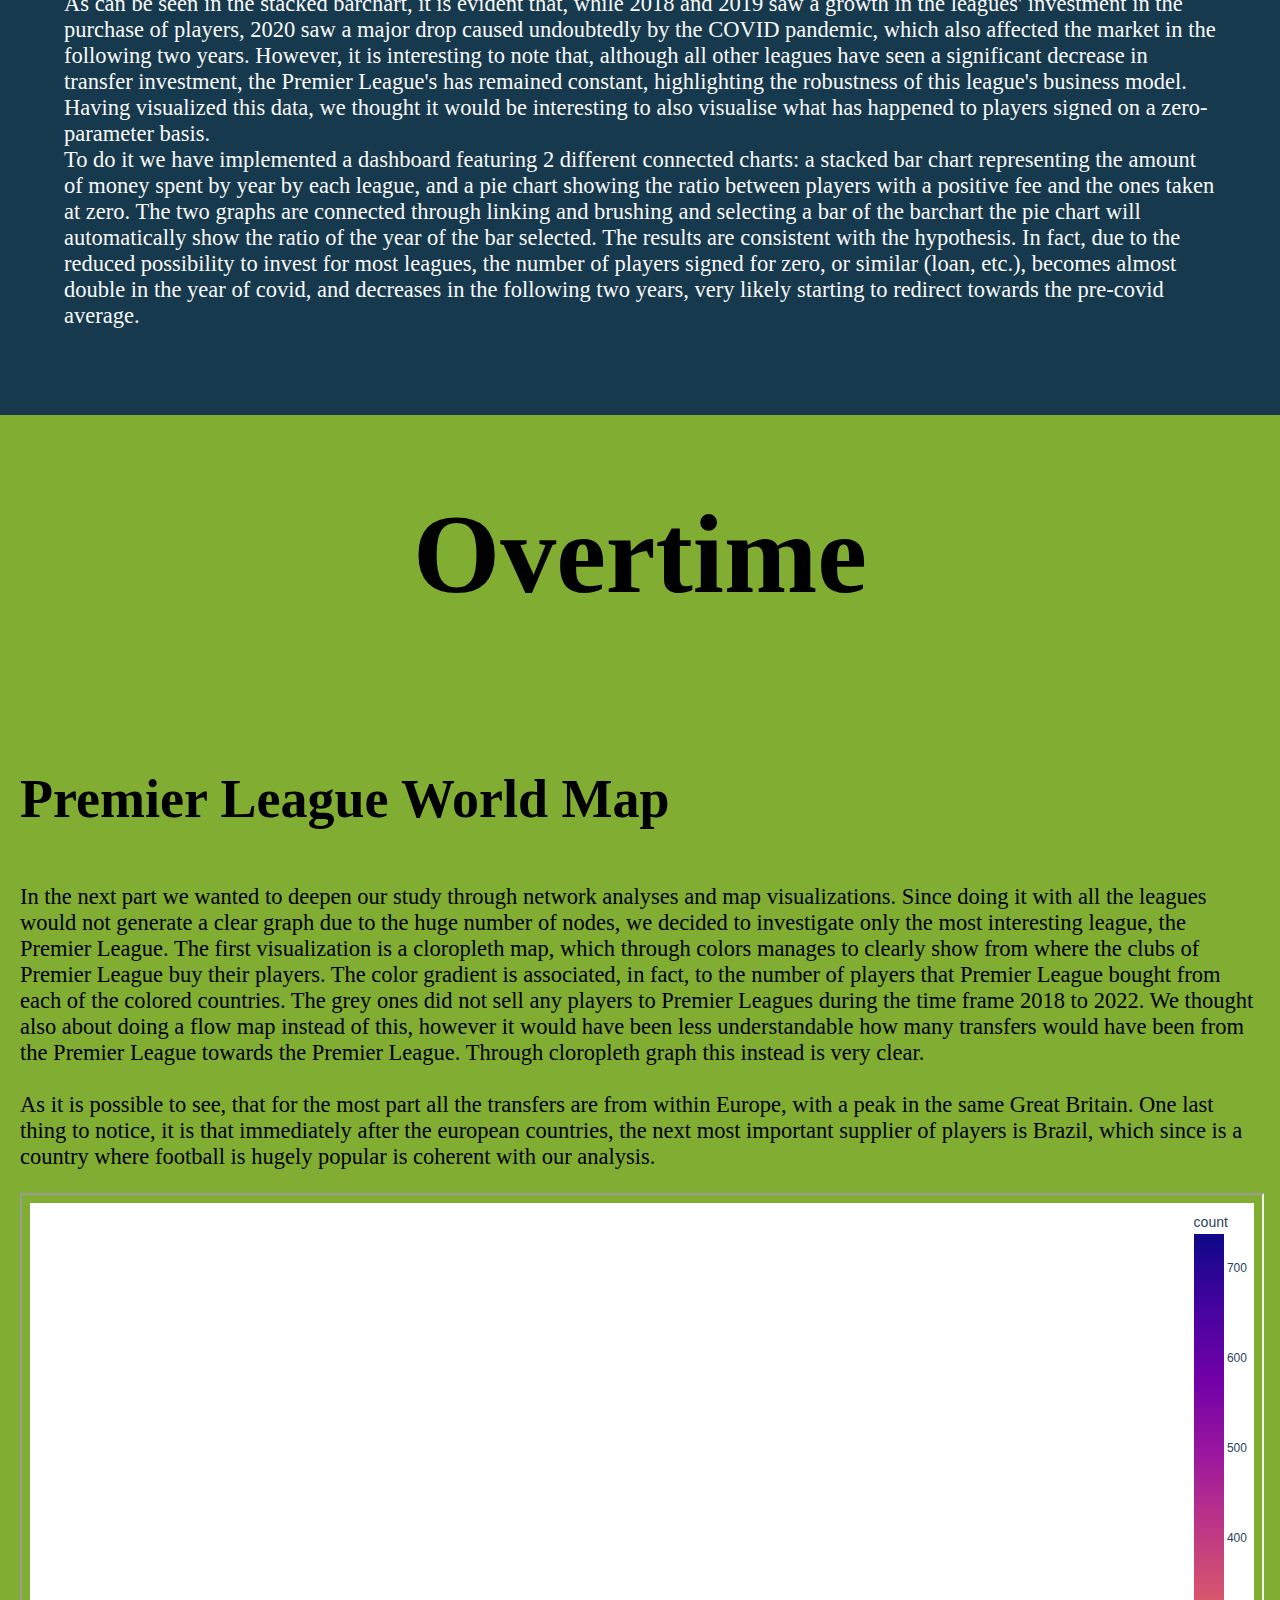
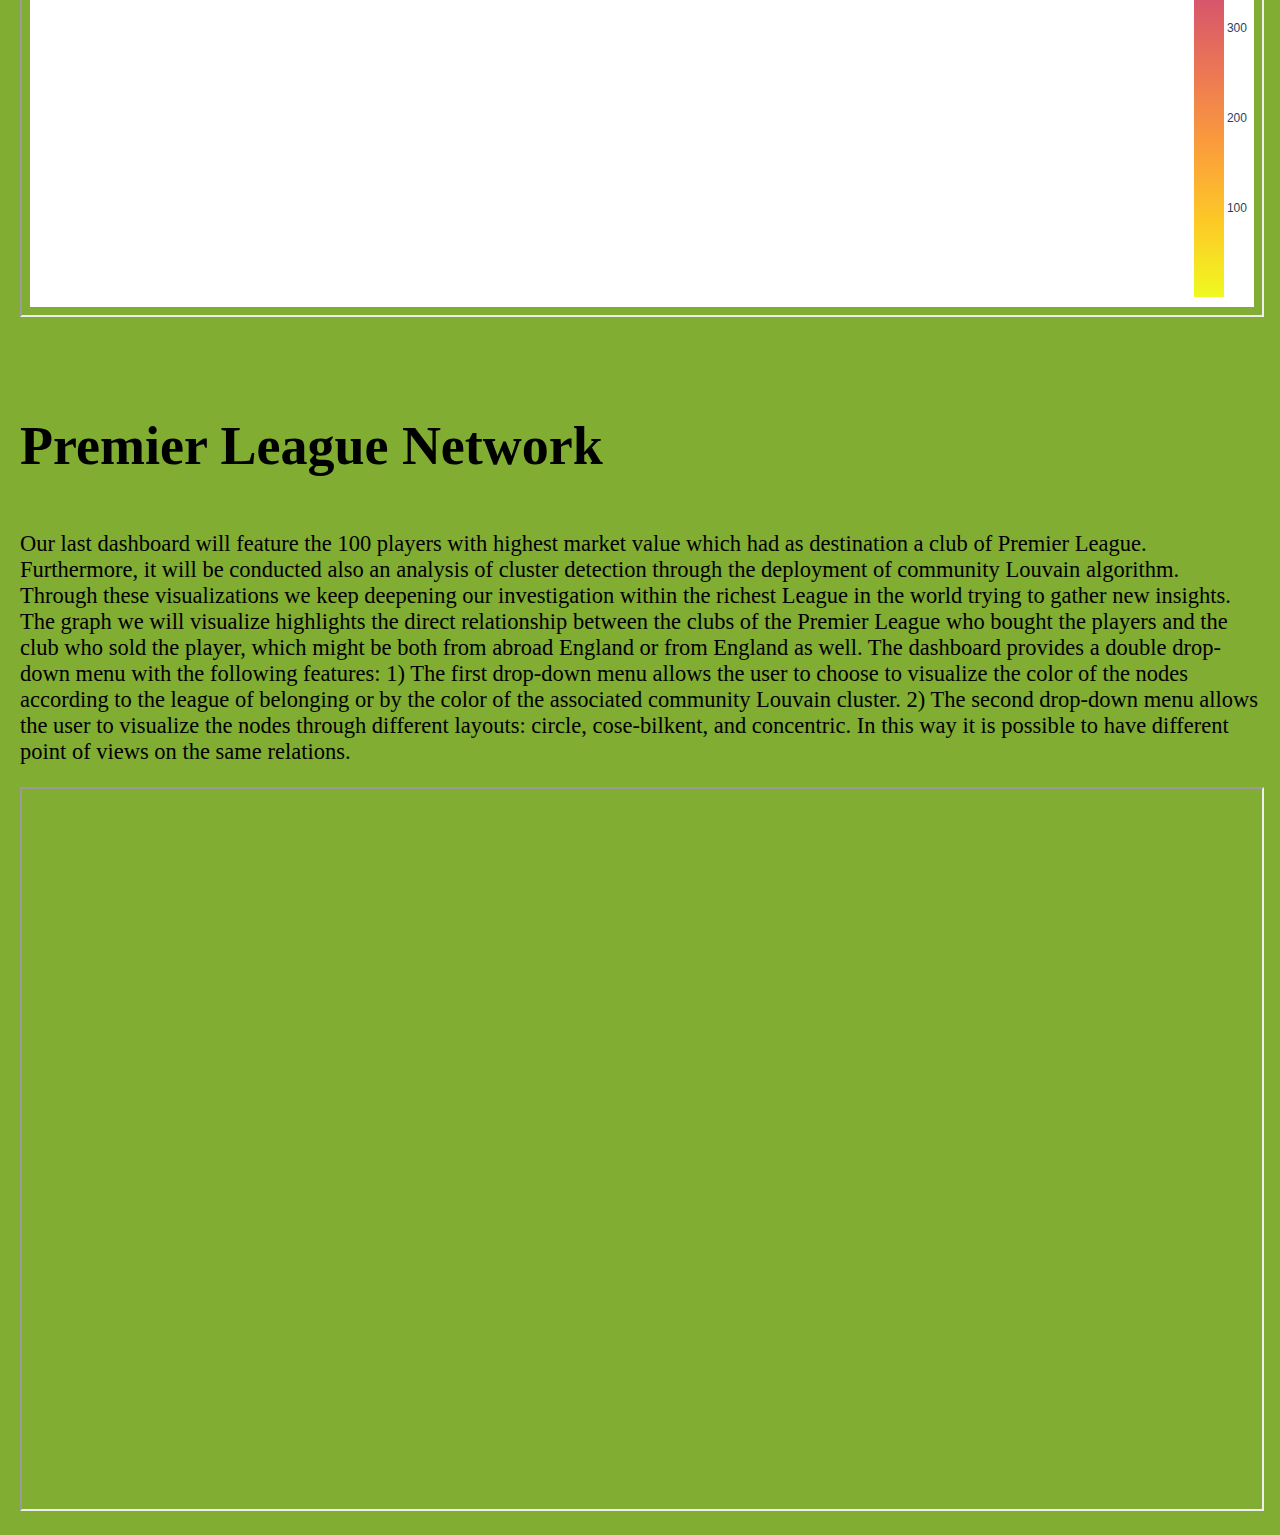
<file: sito dataviz2/index.html>
<!DOCTYPE html>
<html>
  <head>
    <title>The pitch</title>
    <link rel="stylesheet" href="style.css">
  </head>
  <body>
    <div class="first-page">

        <h1>The Pitch</h1>
        <img src="/icon/stadium.png" id="stadium">

    </div>

    <div class="second-page">
        <div class="text-wrapper">
            <h1>Introduction</h1>
            <h3>Dataset Scraping</h3>
            <p>
              For our project we decided to scrape data of european football transfermarket from the 
              specialized site called Transfermakt. <br>
               At first we thought to scrape data about last transfers,
               but at the end we decided to scrape multiple years in order to perform also time analysis, 
               taking into consideration the pandemic effect. So, our dataset contains the top 625 transfers 
               for player market value (assessed by transfermarkt) for years 
              from 2018 to 2023.
            </p>
            
            <h3>Dataset Description</h3>
            <p>
              Here we will give a brief description of the variables of our dataset, with the unit of measurement
               when necessary: <br>
              • <b>name</b> : name and surname of the player;<br>
              •	<b>position</b> : specific position of the player, with 13 possible values: Goalkeeper, Right-Back,
               Centre-Back, Left-Back, Right Midfield, Central Midfield, Left Midfield, Defensive Midfield,
                Attacking Midfield, Second Striker, Left Winger, Right Winger, Centre-Forward;<br>
              •	<b>age</b> : age of the player, measured in years;<br>
              •	<b>market_value</b> : market value of the player, measured in euros.<br>
              •	<b>country_from</b> : country of the club which sold the player.<br>
              •	<b>league_from</b> : league of the club which sold the player.<br>
              •	<b>club_from</b> : club which sold the player.<br>
              •	<b>country_to</b> : country of the club which bought the player.<br>
              •	<b>league_to</b> : league of the club which bought the player.<br>
              •	<b>club_to</b> : club which bought the player.<br>
              •	<b>fee</b> : the amount of money payed for each player, measured in euros.<br>
              •	<b>year</b> : year of the transfer, with 5 possible values: 2018, 2019, 2020, 2021, 2022.<br>
              •	<b>General_Position</b> : general position of the player, with 4 possible values: Goalkeeper, 
              Defense, Midfield, Attack.<br>
            </p> 
            <h3>Dataset Cleaning and Preprocessing</h3>
            <p>
              We create other variables to group leagues different from the top 5 European Leagues
               (Bundesliga, Serie A, Premier League, LaLiga, Ligue 1) and to group the specific positions
                that we have into more general and easily understandable ones (goalkeeper, defense, midfield and attack). <br>
                 Then, for sake of simplicity, we homologate free and loan transfers by considering both of them as zero
                  fee. <br> The last thing we do is to convert the thousands symbol ('k') into '000' and dealing with very few
                   missing values by making the fee equal to the market value.
            </p>
        </div>
        <div class="img-wrapper">

          <img src="/icon/ref.png" id="referee">
          
        </div>
        

    </div> 
    <div class="kickoff">

      <h1>Kick off</h1>
      

    </div> 
    <div class="third-page">
      <div class="stats-wrapper">
        <div class="stat-wrapper">

          <img src="/icon/player.png">
          <div class="stats-test-wrapper">
            <h3>2k</h3>
            <p>Players Traded</p>
          </div>

        </div>

        <div class="stat-wrapper">

          <img src="/icon/country.png">
          <div class="stats-test-wrapper">
            <h3>50</h3>
            <p>Country Involved</p>
          </div>

        </div>

        <div class="stat-wrapper">

          <img src="/icon/money.png">
          <div class="stats-test-wrapper">
            <h3>27B</h3>
            <p>Euros spent</p>
          </div>

        </div>
        
        <div class="stat-wrapper">

            <img src="/icon/transfermarket.png">
            <div class="stats-test-wrapper">
              <h3>5</h3>
              <p>Transfermaket sessions</p>
            </div>
  
        </div>
  
        <div class="stat-wrapper">
  
            <img src="/icon/club.png">
            <div class="stats-test-wrapper">
              <h3>400</h3>
              <p>Club Involved</p>
            </div>
  
        </div>
  
        <div class="stat-wrapper">
  
            <img src="/icon/market.png">
            <div class="stats-test-wrapper">
              <h3>31B</h3>
              <p>Market Value</p>
            </div>

        </div>
      </div>
    </div> 

    <div class="fourth-page">

      <div class="plot-wrapper">

        <div class="plot1">
          <center><iframe src="plot/expenses_barchart.html"></iframe></center>
        </div>
        


        <div class="plot2">
          <center><iframe src="/plot/revenues_barchart.html" ></iframe></center>
        </div>

    </div>

      <div class="test-wrapper">
        <h3>Balancing Expenses and Revenues</h3>
        <p> 
          The first thing we want to know is how much each different league has spent and earned from the transfermaket.
           As previously mentioned, our focus will be on the 5 best leagues in the world, which, as it is possible to see
            also on the graphs, are the following: <br><br>
          1)	Premier League - England <br>
          2)	Serie A - Italy <br>
          3)	LaLiga - Spain <br>
          4)	Ligue 1 - France <br>
          5)	Bundesliga - Germany <br>
          6)	Others - All the other leagues/country of the world <br><br>
          As it is possible to see from the 'Expenses' graph on the left, Premier League dominates under the point 
          of view of the investment made, totalizing more than twice the money spent of the second league, Serie A. 
          Furthermore, it is also interesting to notice that the investment made by 'Others' come only in third position,
           highlighting how Football is a core cultural aspect of European countries.
          However, it is also interesting to notice that 'Others' appears in first position in the 'Revenues' graph,
           implying that football is diffused also abroad these countries and that is only in Europe that clubs are 
           willing to invest such amount of money. <br> 
          
          From these graph the insights that we can infer on each league are the following: <br> 
          • Since Serie A is second in both graph, with almost the same amount of money spent and earned, we might say that it is the <b>most balanced </b>
          league; <br>
          • Premier League is clearly the <b>richest</b> league, but clearly its richness derives from external factors from the just tranfermarket because the investment are twice the earnings; <br>
          • Others is the opposite of Premier League, so probably they can be considered as 'vivai' where players are bought at low price and then sold with a markup when they make an exploit; <br>
          • Lastly, it is possible to infer that LaLiga, Ligue 1, and Bundesliga are also well balanced, they just have a <b>lower involvement</b>.</p>
      </div>

    </div>

    <div class="fifth-page">
      <div class='plot-wrapper'>

        <div class="plot1">
          <center><img src="/plot/raph3.svg"/> </center>
        </div>

        <div class="test-wrapper">
          <p>Since we now have a rough understanding of the big picture regarding the leagues, we want to dig deeper and discover insights inside each league, studying therefore the
            clubs. In this visualization we show through a double bar chart the investments and the earnings of the 20 clubs with higher spending. <br>
            
            According to the insights previously inferred we would expect a majority of clubs belonging to the Premier League, then some of Serie A, and the remaining more or less 
            equally distributed among the other leagues. Furthermore, we would expect the Premier League clubs to have a strongly negative balance, while for the others a more 
            balanced one. Lastly, we do not expect any 'Others' club, since it was pretty evident from the data that this category does not invest a lot. <br>
            
            As we can see all the assumptions are met: the first thing that we notice is the presence of as many as 9 Premier League teams, with Chelsea in first position for more, confirming the supremacy of Premier League for richness. Then, as expected, in second position there is Seria A with 4 teams; then, LaLiga with 3 teams, Ligue 1 with 2 teams, Bundesliga with only the last one, and zero for Others.
            Let us analyze the two important takeaway from this graph: <br>
            1) Premier league richness is not extended only to a niche of clubs but is <b>vastly spread</b> among several clubs, while in the other leagues the richness seems concentrated 
            in the hands of few. The scariest part is that clubs such as Aston Villa or West Ham have never been in the first 4 places of the league, but they can afford to spend more
             than Inter and AC Milan, that won last two Seria A championships. <br>
            
            2) It is furtherly highlighted that, while Serie A, Bundesliga, Ligue 1 and LaLiga have a balanced incoming and outgoing market, the Premier League is heavily in 
            negative. <br>
          </p>
        </div>

    </div>
    
    <div class='plot-wrapper'>

      <div class="test-wrapper">
        <h3>Titolo</h3>
        <p>Lastly, in the following visualization, there will be a Sankey Diagram, a flow chart, showing on the right the 30 most expensive players in our dataset ordered from top to bottom in ascending order,
          and on the left the league that bought each player. As it is possible to deduct from the graph, also in this case, the insights that we can infer from the chart are consistent with the ones
           made so far. The Premier League accounts for 16/30 players, confirming the incredible richness of this league. Then, in second and third position even there are Serie A and LaLiga 
          at 6. Lastly, again with an even number of players come Bundesliga and Ligue 1, both with 1. <br>
          Regarding this last notion, it is rather curious noticing that even if Ligue 1 has only one player in the list of the top 30, Kylian Mpappè,
          he is the most paid one in all the years from 2018 to 2022.</p>
      </div>

      <div class="plot2">
        <center><img src="/plot/raph4.svg" height="482" width="677"></iframe></center>
      </div>

    </div>

  </div>

  <div class="sixth-page">
    <div class="title-wrapper">
      <h1>Second Half</h1>
    </div>

    <iframe src="https://linking-and-brushing-xruh.onrender.com" height="475" width="1423"></iframe>
    <div class="test-wrapper">
      <h3>Pandemic Effect</h3>
      <p> 
        In order to get covid drawbacks on the european market we decided to investigate two aspects: the first one is quite intuitive, and it consists in looking at the total expenditures for league during the years;
        the second, instead, regards the zero fee transfers. The pandemic had huge consequences in terms of revenues. The main one was probably the impossibility of earning from match tickets.
        Less resources imply the necessity to be 'creative' and to buy player at zero or with different formulas (i.e., loan). <br> <br>

        As can be seen in the stacked barchart, it is evident that, while 2018 and 2019 saw a growth in the leagues' investment in the purchase of players, 2020 saw a major drop caused undoubtedly 
        by the COVID pandemic, which also affected the market in the following two years.
        However, it is interesting to note that, although all other leagues have seen a significant decrease in transfer investment, the Premier League's has remained constant, highlighting the 
        robustness of this league's business model.
        Having visualized this data, we thought it would be interesting to also visualise what has happened to players signed on a zero-parameter basis. <br>
        To do it we have implemented a dashboard featuring 2 different connected charts: a stacked bar chart representing the amount of money spent by year by each league, and a pie chart showing
         the ratio between players with a positive fee and the ones taken at zero. The two graphs are connected through linking and brushing and selecting a bar of the barchart the pie chart will
          automatically show the ratio of the year of the bar selected.
        The results are consistent with the hypothesis. In fact, due to the reduced possibility to invest for most leagues, the number of players signed for zero, or similar (loan, etc.), becomes 
        almost double in the year of covid, and decreases in the following two years, very likely starting to redirect towards the pre-covid average.</p>
    </div>

  </div>

  <div class="seventh-page">
    <h1>Overtime</h1>

    <div class="plot-wrapper1">
      <div class="plot5">
        <center><iframe src="/plot/raph5.html" height="482" width="800"></iframe></center>
      </div>

      <div class="test-wrapper">
        <h3>Premier League World Map</h3>
        <p>
          In the next part we wanted to deepen our study through network analyses and map visualizations. Since doing it with all the leagues would not generate a clear graph due to the huge number 
          of nodes, we decided to investigate only the most interesting league, the Premier League.
          The first visualization is a cloropleth map, which through colors manages to clearly show from where the clubs of Premier League buy their players. The color gradient is associated,
          in fact, to the number of players that Premier League bought from each of the colored countries. The grey ones did not sell any players to Premier Leagues during the time frame 2018 to 2022.
          We thought also about doing a flow map instead of this, however it would have been less understandable how many transfers would have been from the Premier League towards the Premier League. 
          Through cloropleth graph this instead is very clear.
          <br><br>
          As it is possible to see, that for the most part all the transfers are from within Europe, with a peak in the same Great Britain.
           One last thing to notice, it is that immediately after the european countries, the next most important supplier of players is Brazil, which since is a country where football is hugely 
           popular is coherent with our analysis.</p>
      </div>
    </div>
  

    <div class="plot-wrapper1">

      <div class="plot5">
        <center>    <iframe src="https://network-dashboard.onrender.com" ></iframe>        </center>
      </div>
      <div class="test-wrapper">
        <h3>Premier League Network</h3>
        <p>
          Our last dashboard will feature the 100 players with highest market value which had as destination a club of Premier League. Furthermore, it will be conducted also an analysis of cluster 
          detection through the deployment of community Louvain algorithm. Through these visualizations we keep deepening our investigation within the richest League in the world trying
           to gather new insights.
          The graph we will visualize highlights the direct relationship between the clubs of the Premier League who bought the players and the club who sold the player, which might be both from abroad 
          England or from England as well. 
          The dashboard provides a double drop-down menu with the following features:
          1)	The first drop-down menu allows the user to choose to visualize the color of the nodes according to the league of belonging or by the color of the associated community Louvain cluster.
          2)	The second drop-down menu allows the user to visualize the nodes through different layouts: circle, cose-bilkent, and concentric. In this way it is possible to have different point of views on the same relations.<p>
      </div>
      
    </div>
  </div>

  </body>

  


</html>
</file>
<file: style.css>
body { 
  margin: 0;   /* Remove body margins */
}

.first-page {

  display:flex;
  flex-direction: column;
  align-items: center;
  background-color: white;
  position: relative;
  z-index: 10;
  background-image: url('/icon/frame.png');
  background-repeat: no-repeat;
  background-position: center;

}

.first-page h1 {
  padding: 0;
  font-size: 20vh;
  

}


@media screen and (max-width: 800px) {
  div.first-page  {
    background-image: none;
    height: 100%;
  }
}


@media screen and (max-width: 800px) {
  div.first-page h1 {
    font-size: 6vh;
  }
}

@media screen and (max-width: 800px) {
  div.first-page  {
    height: 100vh;
  }
}

.first-page img {
  padding: 0;
  object-fit: fill;
  width:100%;
  height:100%;

}


.second-page {
  width:100%;
  height: auto;
  background: #17394e;
  display:flex;
  flex-direction: row;
  align-items: center;
  

}

@media only screen and (max-width: 768px) {
  /* For mobile phones: */
  [class="second-page"] {
    flex-direction: column;
    height: 100%;
     }
}

@media screen and (max-width: 800px) {
  div.second-page  {
    height: 420vh;
  }
}

@media screen and (max-width: 800px) {
  div.second-page .text-wrapper {
    padding:0;
  }
}

@media screen and (max-width: 800px) {
  div.second-page .text-wrapper p {
    padding:0;
  }
}

.second-page h1 {
  padding: 0;
  font-size: 10vh;
  color: #f9f9f9;
}

.second-page h3 {
  padding: 0;
  font-size: 6vh;
  color:#f9f9f9 ;
}

.second-page p {
  padding: 15px;
  font-size: 2.5vh;
  color: #f9f9f9;
}

.second-page p b{
  
  color: green;
}

@media screen and (max-width: 800px) {
  div.second-page h1 {
    font-size: 6vh;
  }
}

.second-page .img-wrapper{
  position: fixed;
  top: 5px;
  right: 5px;;
  width: 50%;
  height: 100%;
  z-index: 2;

}

.second-page .img-wrapper img{
  padding: 0;
  width: 100%;
  height: 100%;

}


@media screen and (max-width: 800px) {
  div.second-page .img-wrapper img{
    display: none;
  }
}
@media screen and (max-width: 800px) {
  div.second-page  .img-wrapper{
    display: none;
  }
}




.second-page .text-wrapper {
  width:60%;
  height: 100%;
  background: #17394e;
  display:flex;
  flex-direction: column;
  align-items: center;
  padding:1vh;

}



@media screen and (max-width: 800px) {
  div.second-page .text-wrapper  {
    height: 150vh;
  }
}


.kickoff {
  
  width:100%;
  height: 100%;
  background: #80ad32;
  display:flex;
  flex-direction: column;
  align-items: center;
  z-index: 10;
  position: relative;
}

.kickoff h1 {
  padding: 0;
  font-size: 10vh;

}

@media screen and (max-width: 800px) {
  div.kickoff h1 {
    font-size: 8vh;
  }
}

.third-page {

  width:100%;
  height: 80vh;
  background: #80ad32;
  display:flex;
  flex-direction: column;
  align-items: center;
  background-image: url('/icon/net.png');
  background-size: cover;
  position: relative;
  z-index: 10;
}

@media screen and (max-width: 800px) {
  div.third-page  {
    background-image: none;
    height: 100%;
  }
}
.third-page h3 {
  padding: 0;
  margin: 0;
  font-size: 10vh;

}

@media screen and (max-width: 800px) {
  div.third-page h3 {
    font-size: 6vh;
  }
}

.third-page p {
  margin: 0;
  padding: 0;
  font-size: 4vh;

}

@media screen and (max-width: 800px) {
  div.third-page p {
    font-size: 2vh;
  }

}


@media screen and (max-width: 800px) {
  div.third-page img {
    height: 50%;
    width: 50%;
  }

}

.stats-wrapper{
  margin-left: 10%;
  margin-top: 5%;
  display:grid;
  grid-template-columns: auto  auto auto;
  padding: 5% 0% 5% 20%;
  width: 70%;


}

@media screen and (max-width: 800px) {
  div.stats-wrapper  {
    margin: 0;
    padding:2vh;
    width:100%;
    display:grid;
    grid-template-columns: auto  auto ;
  }
}
.stat-wrapper{
  
  display:flex;
  flex-direction: row;
  align-items: center;
  padding:10%;

}

.stat-wrapper img{
  
  max-width: 85px;

}

@media screen and (max-width: 800px) {
  div.stat-wrapper  {
    margin: 0;
    padding:1vh;
  }
}

.fourth-page {
  background-color: #80ad32;
  display: flex;
  flex-direction: column;
  position: relative;
  z-index: 10;
}

.fourth-page h3 {
  padding: 0;
  font-size: 6vh;

}

.fourth-page p {
  padding: 0;
  font-size: 2.5vh;

}


.fourth-page .plot-wrapper{
  display: flex;
  flex-direction: row;
  padding: 20px;
}




@media screen and (max-width: 800px) {
  div.fourth-page  .plot-wrapper{
    flex-direction: column;
    padding:10px
  }
}

.fourth-page .plot1{
  width: 100%;
}

@media screen and (max-width: 800px) {
  div.fourth-page .plot1 {
    padding:0;
    width:100%;
    height: 100%;
    margin:0;
  }
}

.fourth-page .plot1 iframe{
  width: 100%;
  height: 800px;}

@media screen and (max-width: 800px) {
  div.fourth-page .plot1 iframe{
    width: 100%;
    height: 400px;
    
  }
}

.fourth-page .plot2{
  width: 100%;
}

@media screen and (max-width: 800px) {
  div.fourth-page .plot2 {
    padding:0;
    width:100%;
    height: 100%;
    margin:0;
  }
}

.fourth-page .plot2 iframe{
  width: 100%;
  height: 800px;}

@media screen and (max-width: 800px) {
  div.fourth-page .plot2 iframe{
    width: 100%;
    height: 400px;
    
  }
}

.fourth-page .test-wrapper{
  width:auto;
  padding: 30px;
  display: flex;
  align-content: center;
  flex-direction: column;
}

.fifth-page {

  background-color:#80ad32 ;
  
  display: flex;
  flex-direction: column;
  padding: 50px;
  position: relative;
  z-index: 10;
  
}

.fifth-page h3 {
  padding: 0;
  font-size: 6vh;


}

.fifth-page p {
  padding: 0;
  font-size: 2vh;

}

@media screen and (max-width: 800px) {
  div.fifth-page {

    padding:10px;
    
  }
}

.fifth-page .plot-wrapper{

  background-color:#80ad32 ;
  display: flex;
  flex-direction: row;
  
}

@media screen and (max-width: 800px) {
  div.fifth-page .plot-wrapper{

    flex-direction: column;
    
  }
}


@media screen and (max-width: 800px) {
  div.fifth-page .plot2 iframe{
    width: 100%;
    height: 100%;
    
  }
}

.fifth-page .plot-wrapper .plot1 {
  display: flex;
  align-items: center;
}

.fifth-page .plot-wrapper .plot2 {
  display: flex;
  align-items: center;
}

.fifth-page .plot-wrapper .test-wrapper{

  background-color:#80ad32 ;
  width:100%;  
  align-items: center;
  display: flex;
  flex-direction: column;

}

.fifth-page .plot-wrapper .test-wrapper p{

  padding:5%;
 
  

}

.fifth-page  img {

  width: 677px;;
  height:453px;
  

}

@media screen and (max-width: 800px) {
  div.fifth-page .plot1{
    padding:0;
    width:100%;
    height: 100%;
    margin:0;
  }
}

@media screen and (max-width: 800px) {
  div.fifth-page  img{
    max-width: 100%;
    max-height: 100%;
    object-fit: fill;
  }
}


.sixth-page {

  background-color:#17394e ;
  display: flex;
  flex-direction: column;
  align-items: center;
  position: relative;
  z-index: 10;
  
}



.sixth-page h1 {

  padding: 0;
  font-size: 10vh;
  color: #f9f9f9;
}

.sixth-page h3 {
  padding: 0;
  font-size: 6vh;
  color: #f9f9f9;
}

.sixth-page p {
  padding: 0;
  font-size: 2.5vh;
  color: #f9f9f9;
}

@media screen and (max-width: 800px) {
  div.sixth-page h1 {
    font-size: 7vh;
  }

}


@media screen and (max-width: 800px) {
  div.sixth-page iframe {
    width: 100%;
    height: 100vh;
  }

}

.sixth-page .test-wrapper {
  padding: 5%;

}

.seventh-page {

  background-color:#80ad32 ;
  display: flex;
  flex-direction: column;
  align-items: center;
  position: relative;
  z-index: 10;
  
}

.seventh-page h1 {

  padding: 0;
  font-size: 7em;

}

@media screen and (max-width: 800px) {
  div.seventh-page h1 {
    font-size: 7vh;
  }

}


.seventh-page .plot-wrapper {
  display: flex;
  flex-direction: column;


}

.seventh-page .plot-wrapper1 {
  display: flex;
  flex-direction: column-reverse;
  padding: 20px;


}

@media screen and (max-width: 800px) {
  div.seventh-page .plot-wrapper{

    flex-direction: column;
    
  }
}

@media screen and (max-width: 800px) {
  div.seventh-page .plot5 iframe{
    width: 100%;
    height: 80vh;
    
  }
}

.seventh-page .plot-wrapper .test-wrapper {
  padding: 5%;
  display: flex;
  align-items: center;
  flex-direction: column;

}

.seventh-page .plot-wrapper .plot5 {
  padding: 0%;
  width: 100%;

}

.seventh-page h3 {
  padding: 0;
  font-size: 6vh;

}

.seventh-page p {
  padding: 0;
  font-size: 2.5vh;

}

.seventh-page iframe {
  height: 100vh;
  width: 100%;
}
</file>
<file: sito dataviz2/style.css>
body { 
  margin: 0;   /* Remove body margins */
}

.first-page {

  display:flex;
  flex-direction: column;
  align-items: center;
  background-color: white;
  position: relative;
  z-index: 10;

}

.first-page h1 {
  padding: 0;
  font-size: 20vh;
  

}


@media screen and (max-width: 600px) {
  div.first-page h1 {
    font-size: 8vh;
  }
}

@media screen and (max-width: 600px) {
  div.first-page  {
    height: 100vh;
  }
}

.first-page img {
  padding: 0;
  object-fit: fill;
  width:100%;
  height:100%;

}


.second-page {
  width:100%;
  height: auto;
  background: #17394e;
  display:flex;
  flex-direction: row;
  align-items: center;
  

}

@media only screen and (max-width: 768px) {
  /* For mobile phones: */
  [class="second-page"] {
    flex-direction: column;
    height: 100%;
     }
}

@media screen and (max-width: 600px) {
  div.second-page  {
    height: 420vh;
  }
}

@media screen and (max-width: 600px) {
  div.second-page .text-wrapper {
    padding:0;
  }
}

@media screen and (max-width: 600px) {
  div.second-page .text-wrapper p {
    padding:0;
  }
}

.second-page h1 {
  padding: 0;
  font-size: 10vh;
  color: #f9f9f9;
}

.second-page h3 {
  padding: 0;
  font-size: 6vh;
  color:#f9f9f9 ;
}

.second-page p {
  padding: 15px;
  font-size: 2.5vh;
  color: #f9f9f9;
}

.second-page p b{
  
  color: green;
}

@media screen and (max-width: 600px) {
  div.second-page h1 {
    font-size: 6vh;
  }
}

.second-page .img-wrapper{
  position: fixed;
  top: 5px;
  right: 5px;;
  width: 50%;
  height: 100%;
  z-index: 2;

}

.second-page .img-wrapper img{
  padding: 0;
  width: 100%;
  height: 100%;

}




.second-page .text-wrapper {
  width:60%;
  height: 100%;
  background: #17394e;
  display:flex;
  flex-direction: column;
  align-items: center;
  padding:1vh;

}



@media screen and (max-width: 600px) {
  div.second-page .text-wrapper  {
    height: 150vh;
  }
}


.kickoff {
  
  width:100%;
  height: 100%;
  background: #80ad32;
  display:flex;
  flex-direction: column;
  align-items: center;
  z-index: 10;
  position: relative;
}

.kickoff h1 {
  padding: 0;
  font-size: 10vh;

}

@media screen and (max-width: 600px) {
  div.kickoff h1 {
    font-size: 8vh;
  }
}

.third-page {

  width:100%;
  height: 80vh;
  background: #80ad32;
  display:flex;
  flex-direction: column;
  align-items: center;
  background-image: url('/icon/net.png');
  background-size: cover;
  position: relative;
  z-index: 10;
}

@media screen and (max-width: 600px) {
  div.third-page  {
    background-image: none;
    height: 100%;
  }
}
.third-page h3 {
  padding: 0;
  margin: 0;
  font-size: 10vh;

}

@media screen and (max-width: 600px) {
  div.third-page h3 {
    font-size: 6vh;
  }
}

.third-page p {
  margin: 0;
  padding: 0;
  font-size: 4vh;

}

@media screen and (max-width: 600px) {
  div.third-page p {
    font-size: 2vh;
  }

}


@media screen and (max-width: 600px) {
  div.third-page img {
    height: 50%;
    width: 50%;
  }

}

.stats-wrapper{
  margin-left: 10%;
  margin-top: 5%;
  display:grid;
  grid-template-columns: auto  auto auto;
  padding: 5% 0% 5% 20%;
  width: 70%;


}

@media screen and (max-width: 600px) {
  div.stats-wrapper  {
    margin: 0;
    padding:2vh;
    width:100%;
    display:grid;
    grid-template-columns: auto  auto ;
  }
}
.stat-wrapper{
  
  display:flex;
  flex-direction: row;
  align-items: center;
  padding:10%;

}

.stat-wrapper img{
  
  max-width: 85px;

}

@media screen and (max-width: 600px) {
  div.stat-wrapper  {
    margin: 0;
    padding:1vh;
  }
}

.fourth-page {
  background-color: #80ad32;
  display: flex;
  flex-direction: column;
  position: relative;
  z-index: 10;
}

.fourth-page h3 {
  padding: 0;
  font-size: 6vh;

}

.fourth-page p {
  padding: 0;
  font-size: 2.5vh;

}


.fourth-page .plot-wrapper{
  display: flex;
  flex-direction: row;
  padding: 20px;
}




@media screen and (max-width: 600px) {
  div.fourth-page  .plot-wrapper{
    flex-direction: column;
    padding:10px
  }
}

.fourth-page .plot1{
  width: 100%;
}

@media screen and (max-width: 600px) {
  div.fourth-page .plot1 {
    padding:0;
    width:100%;
    height: 100%;
    margin:0;
  }
}

.fourth-page .plot1 iframe{
  width: 100%;
  height: 600px;}

@media screen and (max-width: 600px) {
  div.fourth-page .plot1 iframe{
    width: 100%;
    height: 400px;
    
  }
}

.fourth-page .plot2{
  width: 100%;
}

@media screen and (max-width: 600px) {
  div.fourth-page .plot2 {
    padding:0;
    width:100%;
    height: 100%;
    margin:0;
  }
}

.fourth-page .plot2 iframe{
  width: 100%;
  height: 600px;}

@media screen and (max-width: 600px) {
  div.fourth-page .plot2 iframe{
    width: 100%;
    height: 400px;
    
  }
}

.fourth-page .test-wrapper{
  width:auto;
  padding: 30px;
  display: flex;
  align-content: center;
  flex-direction: column;
}

.fifth-page {

  background-color:#80ad32 ;
  
  display: flex;
  flex-direction: column;
  padding: 50px;
  position: relative;
  z-index: 10;
  
}

.fifth-page h3 {
  padding: 0;
  font-size: 6vh;


}

.fifth-page p {
  padding: 0;
  font-size: 2vh;

}

@media screen and (max-width: 600px) {
  div.fifth-page {

    padding:10px;
    
  }
}

.fifth-page .plot-wrapper{

  background-color:#80ad32 ;
  display: flex;
  flex-direction: row;
  
}

@media screen and (max-width: 600px) {
  div.fifth-page .plot-wrapper{

    flex-direction: column;
    
  }
}


@media screen and (max-width: 600px) {
  div.fifth-page .plot2 iframe{
    width: 100%;
    height: 100%;
    
  }
}

.fifth-page .plot-wrapper .plot1 {
  display: flex;
  align-items: center;
}

.fifth-page .plot-wrapper .plot2 {
  display: flex;
  align-items: center;
}

.fifth-page .plot-wrapper .test-wrapper{

  background-color:#80ad32 ;
  width:100%;  
  align-items: center;
  display: flex;
  flex-direction: column;

}

.fifth-page .plot-wrapper .test-wrapper p{

  padding:5%;
 
  

}

.fifth-page  img {

  width: 677px;;
  height:453px;
  

}

@media screen and (max-width: 600px) {
  div.fifth-page .plot1{
    padding:0;
    width:100%;
    height: 100%;
    margin:0;
  }
}

@media screen and (max-width: 600px) {
  div.fifth-page  img{
    max-width: 100%;
    max-height: 100%;
    object-fit: fill;
  }
}


.sixth-page {

  background-color:#17394e ;
  display: flex;
  flex-direction: column;
  align-items: center;
  position: relative;
  z-index: 10;
  
}



.sixth-page h1 {

  padding: 0;
  font-size: 10vh;
  color: #f9f9f9;
}

.sixth-page h3 {
  padding: 0;
  font-size: 6vh;
  color: #f9f9f9;
}

.sixth-page p {
  padding: 0;
  font-size: 2.5vh;
  color: #f9f9f9;
}

@media screen and (max-width: 600px) {
  div.sixth-page h1 {
    font-size: 7vh;
  }

}


@media screen and (max-width: 600px) {
  div.sixth-page iframe {
    width: 100%;
    height: 100vh;
  }

}

.sixth-page .test-wrapper {
  padding: 5%;

}

.seventh-page {

  background-color:#80ad32 ;
  display: flex;
  flex-direction: column;
  align-items: center;
  position: relative;
  z-index: 10;
  
}

.seventh-page h1 {

  padding: 0;
  font-size: 7em;

}

@media screen and (max-width: 600px) {
  div.seventh-page h1 {
    font-size: 7vh;
  }

}


.seventh-page .plot-wrapper {
  display: flex;
  flex-direction: column;


}

.seventh-page .plot-wrapper1 {
  display: flex;
  flex-direction: column-reverse;
  padding: 20px;


}

@media screen and (max-width: 600px) {
  div.seventh-page .plot-wrapper{

    flex-direction: column;
    
  }
}

@media screen and (max-width: 600px) {
  div.seventh-page .plot5 iframe{
    width: 100%;
    height: 100%;
    
  }
}

.seventh-page .plot-wrapper .test-wrapper {
  padding: 5%;
  display: flex;
  align-items: center;
  flex-direction: column;

}

.seventh-page .plot-wrapper .plot5 {
  padding: 0%;
  width: 100%;

}

.seventh-page h3 {
  padding: 0;
  font-size: 6vh;

}

.seventh-page p {
  padding: 0;
  font-size: 2.5vh;

}

.seventh-page iframe {
  height: 80vh;
  width: 100%;
}
</file>
